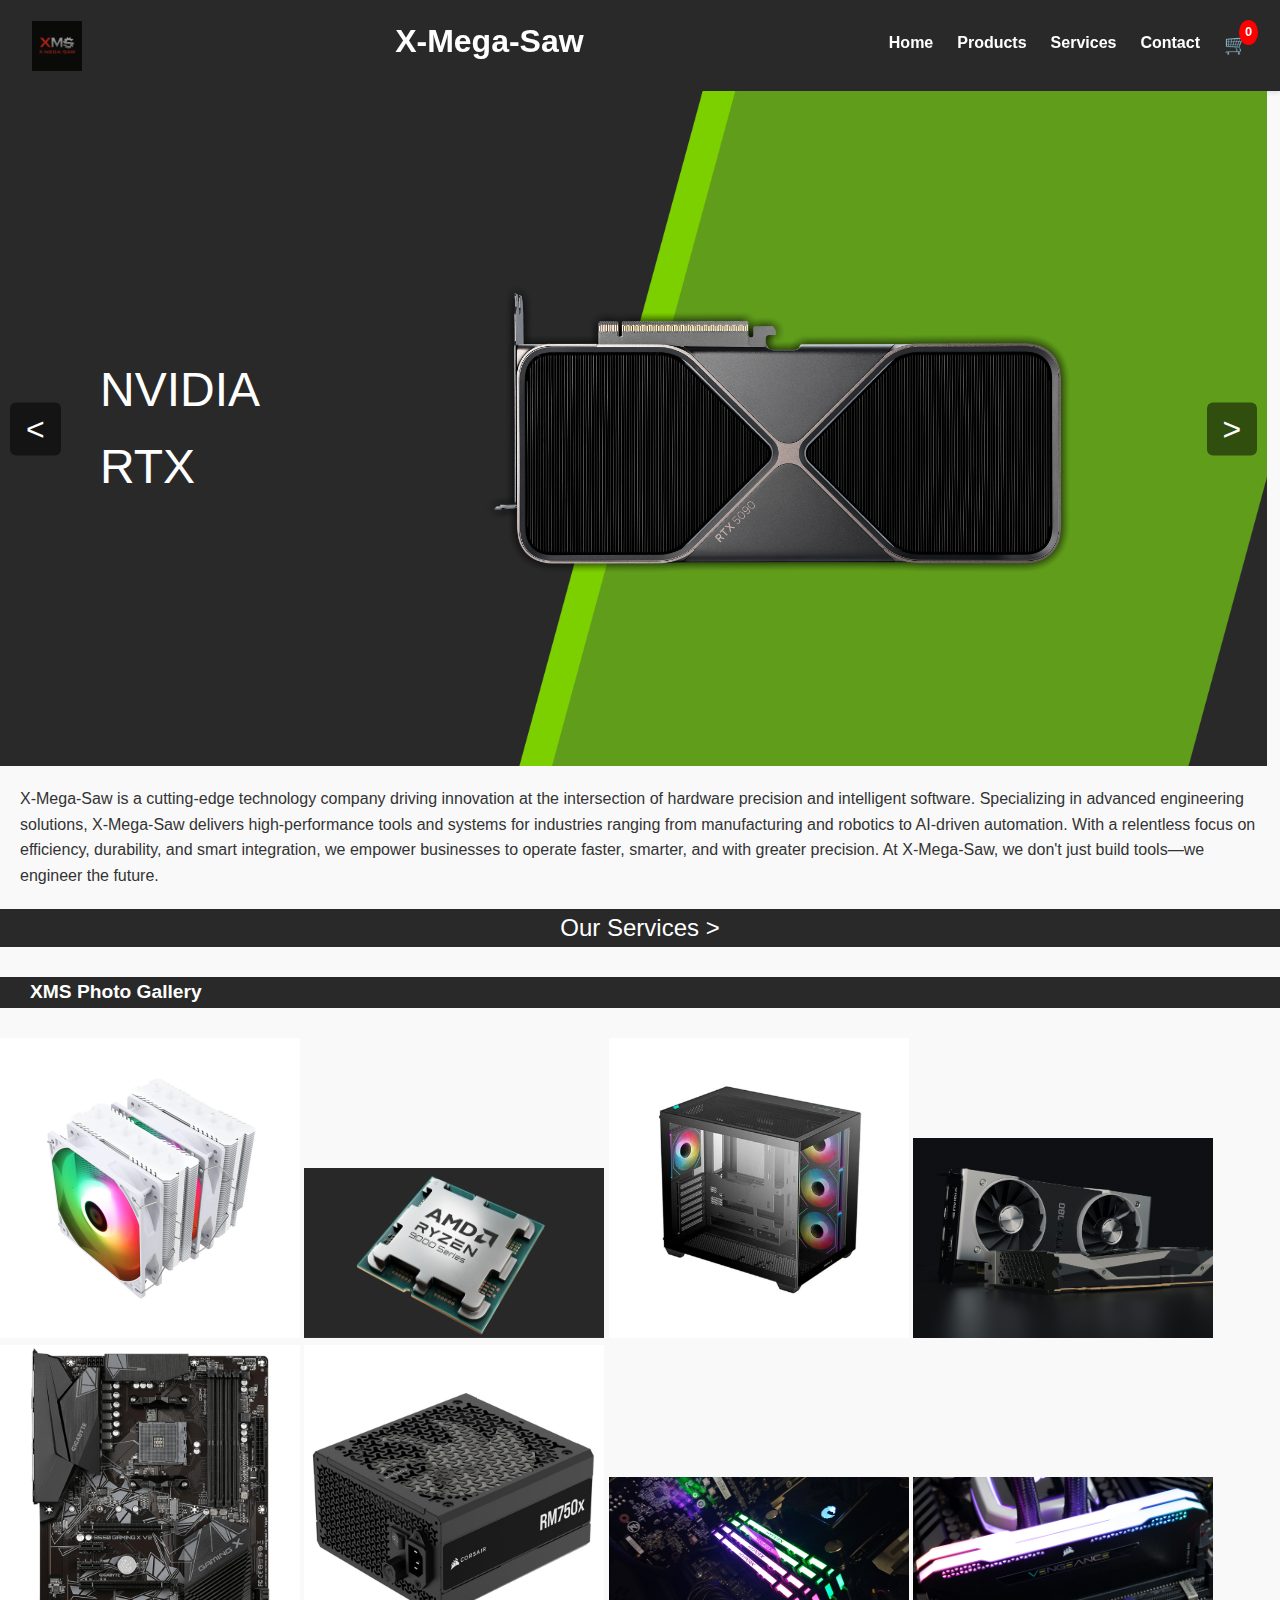
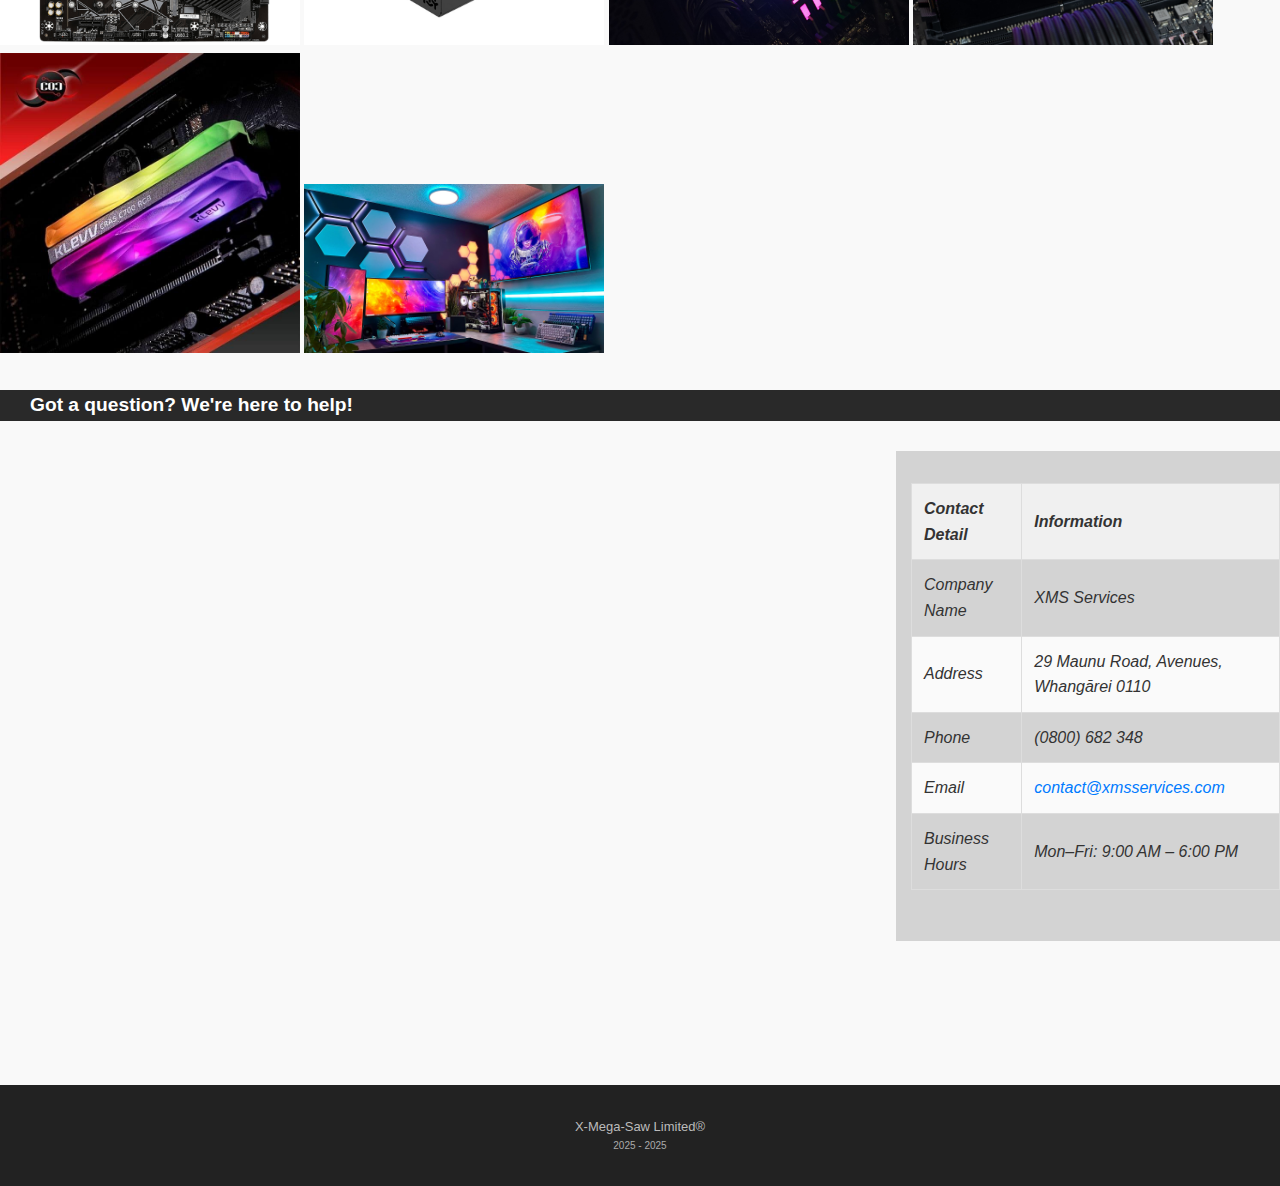
<file: Index.html>
<!DOCTYPE html>
<html lang="en">
    <head>
        <meta charset="UTF-8" />
        <meta name="viewport" content="width=device-width, initial-scale=1.0"/>
        <title>X-Mega-Saw</title>
        <link rel="stylesheet" href="CSS/CSS.css" />
    </head>
    <header class="modern-header">
      <img src="Images/Photo gallery/XMS-Logo.png" alt="Image not found." width="50">
      </img>
      <h1> X-Mega-Saw </h1>
      <ul class="nav-links">
        <a href="Index.html">Home</a>
        <a href="Products.html">Products</a>
        <a href="Services.html">Services</a>
        <a href="Index.html#Contact">Contact</a>
        <div id="cart-icon">
          🛒 <span id="cart-count">0</span>
        </div>
    </ul>
    </header>
    <section>
        <div class="carousel-wrapper" id="carouselWrapper">
            <div class="scroll-container" id="carousel">
              <div class="scroll-item">NVIDIA RTX 
                <div class="scroll-img">
                    <img src="Images/NVIDIA.webp" height="300"></img>
                </div>
              </div>
              <div class="scroll-item">ASUS ROG
                <div class="scroll-img">
                  <img src="Images/ROG.png" height="500"></img>
                </div>
              </div>
              <div class="scroll-item">AMD RYZEN
                <div class="scroll-img">
                  <img src="Images/AMD.avif" height="500"></img>
                </div>
              </div>
              <div class="scroll-item">OMEN by HP
                <div class="scroll-img">
                  <img src="Images/OMEN.avif" height="500"></img>
                </div>
              </div>
            </div>
          
            <button class="arrow left" id="prev">&lt;</button>
            <button class="arrow right" id="next">&gt;</button>
          </div>
    <div class="body">
    X-Mega-Saw is a cutting-edge technology company driving innovation at the intersection of hardware precision and intelligent software. Specializing in advanced engineering solutions, X-Mega-Saw delivers high-performance tools and systems for industries ranging from manufacturing and robotics to AI-driven automation. With a relentless focus on efficiency, durability, and smart integration, we empower businesses to operate faster, smarter, and with greater precision. At X-Mega-Saw, we don't just build tools—we engineer the future.
    </div>
    <div class="colour">
        <ul class="nav-link-page">
            <a href="Services.html">Our Services ></a>
        </ul>
    </div>
    </section>
    <section>
        <div class="colour">
            <div class="subheader">
            XMS Photo Gallery
            </div> 
        </div>
      <ul>
        <img src="Images/Photo gallery/Case-Fan.webp" alt="Image not found." width="300">
        </img>
        <img src="Images/Photo gallery/CPU.jpg" alt="Image not found." width="300">
        </img>
        <img src="Images/Photo gallery/Deepcool-Case.jpg" alt="Image not found." width="300">
        </img>
        <img src="Images/Photo gallery/GPU.jpeg" alt="Image not found." width="300">
        </img>
        <img src="Images/Photo gallery/Motherboard.jpg" alt="Image not found." width="300">
        </img>
        <img src="Images/Photo gallery/PSU.jpg" alt="Image not found." width="300">
        </img>
        <img src="Images/Photo gallery/Ram-02.jpg" alt="Image not found." width="300">
        </img>
        <img src="Images/Photo gallery/RAM-03.jpg" alt="Image not found." width="300">
        </img>
        <img src="Images/Photo gallery/RAM.jpg" alt="Image not found." width="300">
        </img>
        <img src="Images/Photo gallery/RGB setup.jpg" alt="Image not found." width="300">
        </img>
      </ul> 
    </section>
    <section id="Contact">
        <div class="colour">
            <div class="subheader">
            Got a question? We're here to help!
            </div> 
        </div>
        <aside>
          <table class="contact-table">
            <thead>
              <tr>
                <th>Contact Detail</th>
                <th>Information</th>
              </tr>
            </thead>
            <tbody>
              <tr>
                <td>Company Name</td>
                <td>XMS Services</td>
              </tr>
              <tr>
                <td>Address</td>
                <td>29 Maunu Road, Avenues, Whangārei 0110</td>
              </tr>
              <tr>
                <td>Phone</td>
                <td>(0800) 682 348</td>
              </tr>
              <tr>
                <td>Email</td>
                <td><a href="mailto:contact@xmsservices.com">contact@xmsservices.com</a></td>
              </tr>
              <tr>
                <td>Business Hours</td>
                <td>Mon–Fri: 9:00 AM – 6:00 PM</td>
              </tr>
            </tbody>
          </table>
          <br></br>          
        </aside>
        <div class="map">
            <iframe src="https://www.google.com/maps/embed?pb=!1m18!1m12!1m3!1d3238.831903174295!2d174.31170107591595!3d-35.730352417869085!2m3!1f0!2f0!3f0!3m2!1i1024!2i768!4f13.1!3m3!1m2!1s0x6d0b7ec2aa8149a1%3A0x3483d7fbea03921e!2sRegent%20Training%20Centre%20Ltd!5e0!3m2!1sen!2snz!4v1747693272070!5m2!1sen!2snz" width="900" height="600" style="border:0;" allowfullscreen="" loading="lazy" referrerpolicy="no-referrer-when-downgrade"></iframe>
        </div>
    </section>
    <footer>
        <div class="footer">
            X-Mega-Saw Limited®
        </div>
        <div class="fineprint">
            2025 - 2025
        </div>
    </footer>
    <script>
        const container = document.getElementById('carousel');
        const wrapper = document.getElementById('carouselWrapper');
        const items = container.children;
        const totalItems = items.length;
        let index = 0;
        let interval;
      
        function scrollToIndex(i) {
          container.scrollTo({
            left: i * window.innerWidth,
            behavior: 'smooth'
          });
        }
      
        function startAutoScroll() {
          interval = setInterval(() => {
            index = (index + 1) % totalItems;
            scrollToIndex(index);
          }, 5000);
        }
      
        function stopAutoScroll() {
          clearInterval(interval);
        }
      
        document.getElementById('next').onclick = () => {
          index = (index + 1) % totalItems;
          scrollToIndex(index);
        };
      
        document.getElementById('prev').onclick = () => {
          index = (index - 1 + totalItems) % totalItems;
          scrollToIndex(index);
        };
      
        wrapper.addEventListener('mouseenter', stopAutoScroll);
        wrapper.addEventListener('mouseleave', startAutoScroll);
      
        // Start auto-scroll initially
        startAutoScroll();
      </script>
      <div id="cart-modal" class="hidden">
        <h2>Your Cart</h2>
        <ul id="cart-items"></ul>
        <p><strong>Total: $<span id="cart-total">0.00</span></strong></p>
        <button onclick="openCheckout()">Checkout</button>
        <button onclick="closeCart()">Close</button>
      </div>    
      <div id="checkout-modal" class="hidden">
        <h2>Checkout</h2>
        <form id="checkout-form">
          <label>
            Name:
            <input type="text" name="name" required />
          </label>
          <label>
            Email:
            <input type="email" name="email" required />
          </label>
          <label>
            Address:
            <textarea name="address" required></textarea>
          </label>
      
          <h3>Order Summary</h3>
          <ul id="checkout-summary"></ul>
          <p><strong>Total: $<span id="checkout-total">0.00</span></strong></p>
      
          <button type="submit">Submit Order</button>
          <button type="button" onclick="closeCheckout()">Cancel</button>
        </form>
      </div>
      <script>
        let cart = [];
      
        function addToCart(productName, price) {
          const existing = cart.find(item => item.name === productName);
          if (existing) {
            existing.qty += 1;
          } else {
            cart.push({ name: productName, price: price, qty: 1 });
          }
          updateCart();
        }
      
        function updateCart() {
        document.getElementById('cart-count').textContent = cart.length;

        const itemsList = document.getElementById('cart-items');
          itemsList.innerHTML = '';
            let total = 0;

        cart.forEach((item, index) => {
          const li = document.createElement('li');
            li.textContent = `${item.name} - $${item.price.toFixed(2)} `;

        const removeBtn = document.createElement('button');
        removeBtn.textContent = 'Remove';
        removeBtn.style.marginLeft = '10px';
        removeBtn.style.background = '#dc3545';
        removeBtn.style.color = 'white';
        removeBtn.style.border = 'none';
        removeBtn.style.padding = '0.3rem 0.6rem';
        removeBtn.style.cursor = 'pointer';
        removeBtn.style.fontSize = '0.8rem';

        removeBtn.onclick = () => {
          cart.splice(index, 1);
          updateCart();
        };

        li.appendChild(removeBtn);
        itemsList.appendChild(li);
        total += item.price;
      });
  
          document.getElementById('cart-total').textContent = total.toFixed(2);
        }
      
        function removeFromCart(productName) {
          cart = cart.filter(item => item.name !== productName);
          updateCart();
        }
      
        function openCart() {
          document.getElementById('cart-modal').classList.remove('hidden');
        }
      
        function closeCart() {
          document.getElementById('cart-modal').classList.add('hidden');
        }
      
        document.getElementById('cart-icon').addEventListener('click', openCart);
      
        function saveCart() {
          localStorage.setItem('cart', JSON.stringify(cart));
        }
      
        function loadCart() {
          const saved = localStorage.getItem('cart');
          if (saved) {
            cart = JSON.parse(saved);
            updateCart();
          }
        }
      
        window.onload = loadCart;
        const checkoutModal = document.getElementById('checkout-modal');
        const checkoutSummary = document.getElementById('checkout-summary');
        const checkoutTotal = document.getElementById('checkout-total');
        const checkoutForm = document.getElementById('checkout-form');
      
        function openCheckout() {
          document.getElementById('cart-modal').classList.add('hidden');
          checkoutSummary.innerHTML = '';
          let total = 0;
      
          cart.forEach(item => {
            const li = document.createElement('li');
            li.textContent = `${item.name} - $${item.price.toFixed(2)}`;
            checkoutSummary.appendChild(li);
            total += item.price;
          });
      
          checkoutTotal.textContent = total.toFixed(2);
          checkoutModal.classList.remove('hidden');
        }
      
        function closeCheckout() {
          checkoutModal.classList.add('hidden');
        }
      
        checkoutForm.addEventListener('submit', function(e) {
          e.preventDefault();
          alert("Order placed successfully!");
          cart = [];
          updateCart();
          checkoutForm.reset();
          closeCheckout();
        });
      </script>
</html>
</file>
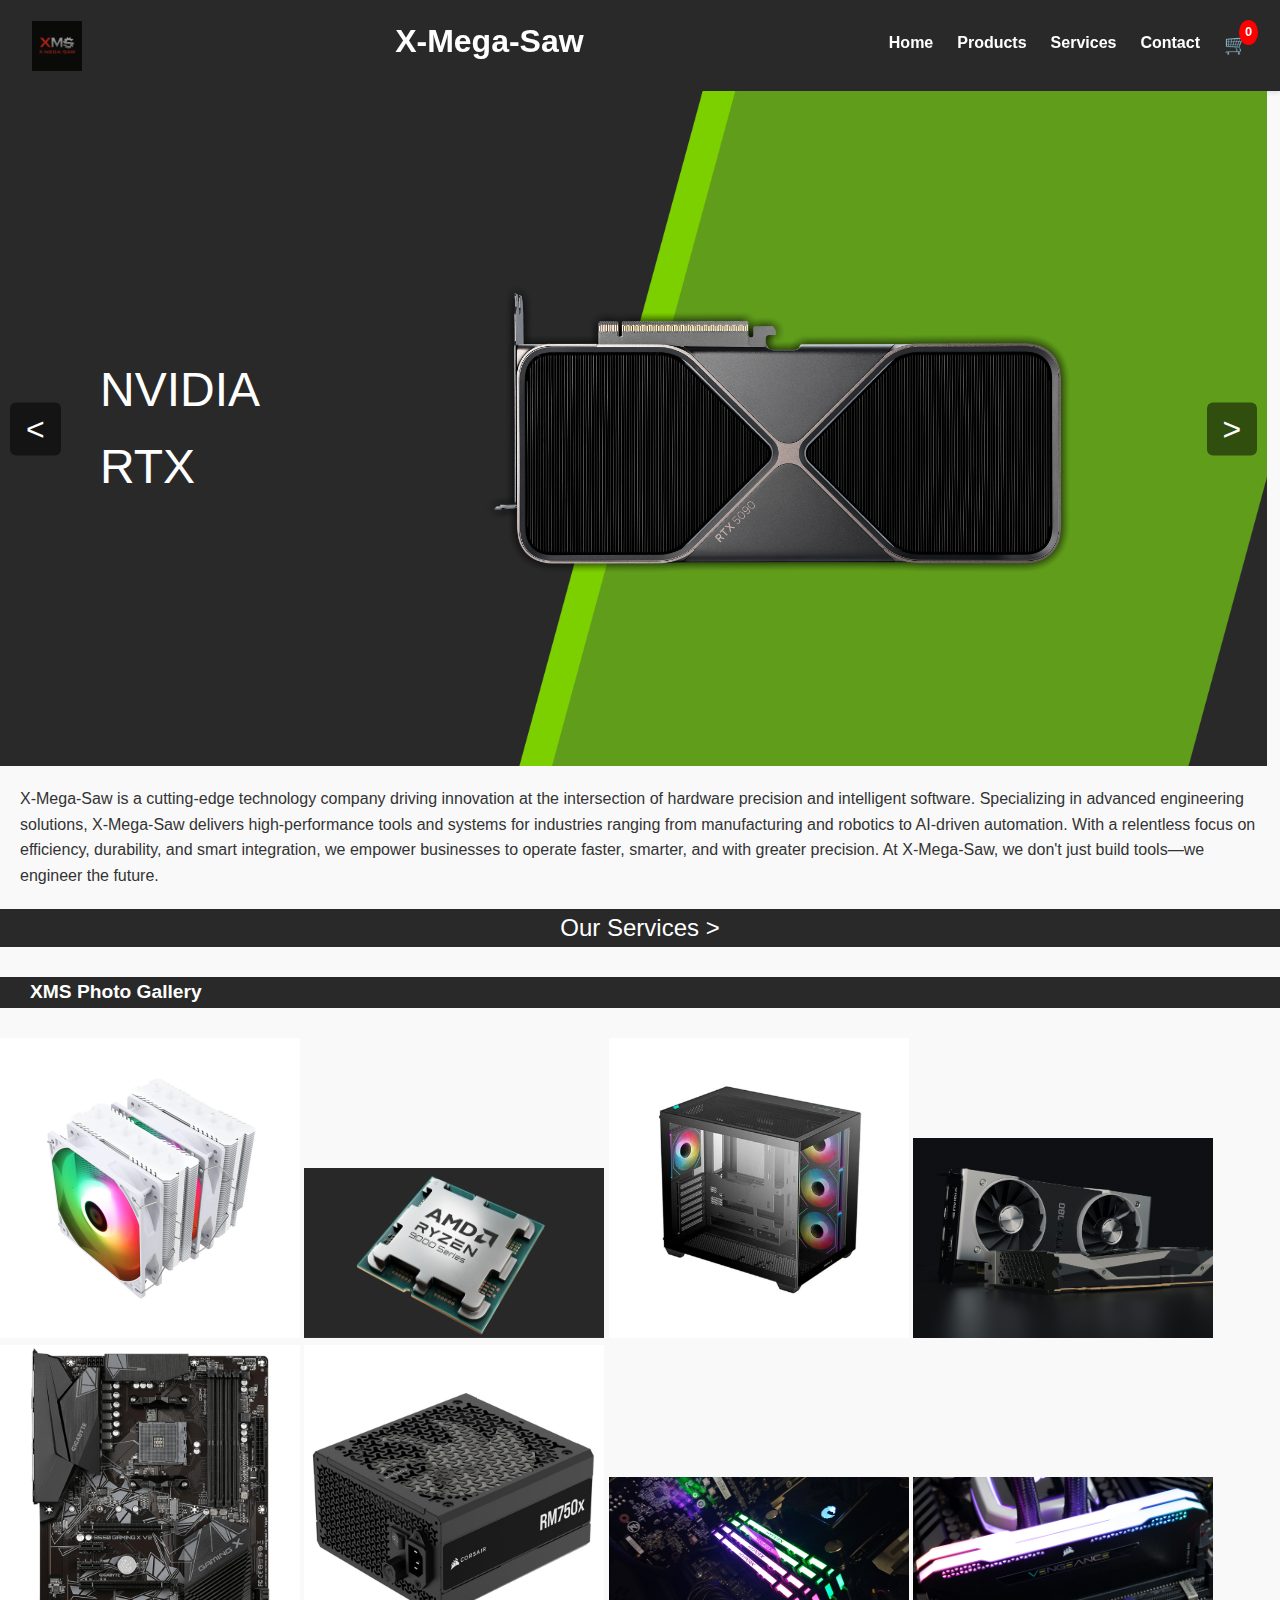
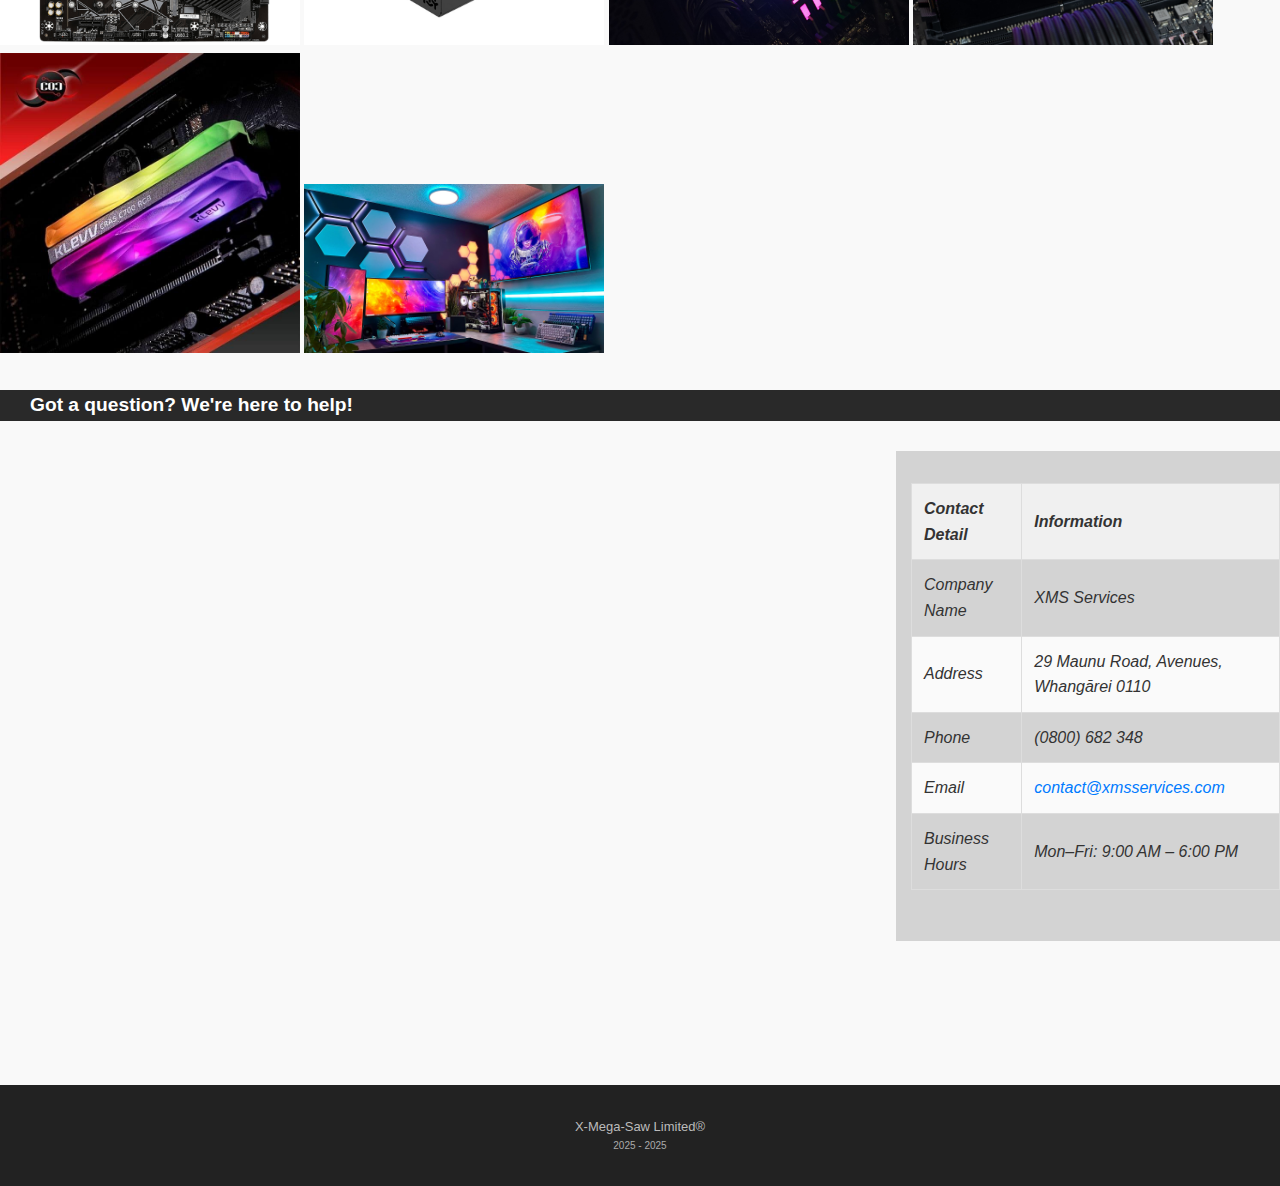
<file: index.html>
<!DOCTYPE html>
<html lang="en">
    <head>
        <meta charset="UTF-8" />
        <meta name="viewport" content="width=device-width, initial-scale=1.0"/>
        <title>X-Mega-Saw</title>
        <link rel="stylesheet" href="CSS/CSS.css" />
    </head>
    <header class="modern-header">
      <img src="Images/Photo gallery/XMS-Logo.png" alt="Image not found." width="50">
      </img>
      <h1> X-Mega-Saw </h1>
      <ul class="nav-links">
        <a href="index.html">Home</a>
        <a href="products.html">Products</a>
        <a href="services.html">Services</a>
        <a href="index.html#Contact">Contact</a>
        <div id="cart-icon">
          🛒 <span id="cart-count">0</span>
        </div>
    </ul>
    </header>
    <section>
        <div class="carousel-wrapper" id="carouselWrapper">
            <div class="scroll-container" id="carousel">
              <div class="scroll-item">NVIDIA RTX 
                <div class="scroll-img">
                    <img src="Images/NVIDIA.webp" height="300"></img>
                </div>
              </div>
              <div class="scroll-item">ASUS ROG
                <div class="scroll-img">
                  <img src="Images/ROG.png" height="500"></img>
                </div>
              </div>
              <div class="scroll-item">AMD RYZEN
                <div class="scroll-img">
                  <img src="Images/AMD.avif" height="500"></img>
                </div>
              </div>
              <div class="scroll-item">OMEN by HP
                <div class="scroll-img">
                  <img src="Images/OMEN.avif" height="500"></img>
                </div>
              </div>
            </div>
          
            <button class="arrow left" id="prev">&lt;</button>
            <button class="arrow right" id="next">&gt;</button>
          </div>
    <div class="body">
    X-Mega-Saw is a cutting-edge technology company driving innovation at the intersection of hardware precision and intelligent software. Specializing in advanced engineering solutions, X-Mega-Saw delivers high-performance tools and systems for industries ranging from manufacturing and robotics to AI-driven automation. With a relentless focus on efficiency, durability, and smart integration, we empower businesses to operate faster, smarter, and with greater precision. At X-Mega-Saw, we don't just build tools—we engineer the future.
    </div>
    <div class="colour">
        <ul class="nav-link-page">
            <a href="Services.html">Our Services ></a>
        </ul>
    </div>
    </section>
    <section>
        <div class="colour">
            <div class="subheader">
            XMS Photo Gallery
            </div> 
        </div>
      <ul>
        <img src="Images/Photo gallery/Case-Fan.webp" alt="Image not found." width="300">
        </img>
        <img src="Images/Photo gallery/CPU.jpg" alt="Image not found." width="300">
        </img>
        <img src="Images/Photo gallery/Deepcool-Case.jpg" alt="Image not found." width="300">
        </img>
        <img src="Images/Photo gallery/GPU.jpeg" alt="Image not found." width="300">
        </img>
        <img src="Images/Photo gallery/Motherboard.jpg" alt="Image not found." width="300">
        </img>
        <img src="Images/Photo gallery/PSU.jpg" alt="Image not found." width="300">
        </img>
        <img src="Images/Photo gallery/Ram-02.jpg" alt="Image not found." width="300">
        </img>
        <img src="Images/Photo gallery/RAM-03.jpg" alt="Image not found." width="300">
        </img>
        <img src="Images/Photo gallery/RAM.jpg" alt="Image not found." width="300">
        </img>
        <img src="Images/Photo gallery/RGB setup.jpg" alt="Image not found." width="300">
        </img>
      </ul> 
    </section>
    <section id="Contact">
        <div class="colour">
            <div class="subheader">
            Got a question? We're here to help!
            </div> 
        </div>
        <aside>
          <table class="contact-table">
            <thead>
              <tr>
                <th>Contact Detail</th>
                <th>Information</th>
              </tr>
            </thead>
            <tbody>
              <tr>
                <td>Company Name</td>
                <td>XMS Services</td>
              </tr>
              <tr>
                <td>Address</td>
                <td>29 Maunu Road, Avenues, Whangārei 0110</td>
              </tr>
              <tr>
                <td>Phone</td>
                <td>(0800) 682 348</td>
              </tr>
              <tr>
                <td>Email</td>
                <td><a href="mailto:contact@xmsservices.com">contact@xmsservices.com</a></td>
              </tr>
              <tr>
                <td>Business Hours</td>
                <td>Mon–Fri: 9:00 AM – 6:00 PM</td>
              </tr>
            </tbody>
          </table>
          <br></br>          
        </aside>
        <div class="map">
            <iframe src="https://www.google.com/maps/embed?pb=!1m18!1m12!1m3!1d3238.831903174295!2d174.31170107591595!3d-35.730352417869085!2m3!1f0!2f0!3f0!3m2!1i1024!2i768!4f13.1!3m3!1m2!1s0x6d0b7ec2aa8149a1%3A0x3483d7fbea03921e!2sRegent%20Training%20Centre%20Ltd!5e0!3m2!1sen!2snz!4v1747693272070!5m2!1sen!2snz" width="900" height="600" style="border:0;" allowfullscreen="" loading="lazy" referrerpolicy="no-referrer-when-downgrade"></iframe>
        </div>
    </section>
    <footer>
        <div class="footer">
            X-Mega-Saw Limited®
        </div>
        <div class="fineprint">
            2025 - 2025
        </div>
    </footer>
    <script>
        const container = document.getElementById('carousel');
        const wrapper = document.getElementById('carouselWrapper');
        const items = container.children;
        const totalItems = items.length;
        let index = 0;
        let interval;
      
        function scrollToIndex(i) {
          container.scrollTo({
            left: i * window.innerWidth,
            behavior: 'smooth'
          });
        }
      
        function startAutoScroll() {
          interval = setInterval(() => {
            index = (index + 1) % totalItems;
            scrollToIndex(index);
          }, 5000);
        }
      
        function stopAutoScroll() {
          clearInterval(interval);
        }
      
        document.getElementById('next').onclick = () => {
          index = (index + 1) % totalItems;
          scrollToIndex(index);
        };
      
        document.getElementById('prev').onclick = () => {
          index = (index - 1 + totalItems) % totalItems;
          scrollToIndex(index);
        };
      
        wrapper.addEventListener('mouseenter', stopAutoScroll);
        wrapper.addEventListener('mouseleave', startAutoScroll);
      
        // Start auto-scroll initially
        startAutoScroll();
      </script>
      <div id="cart-modal" class="hidden">
        <h2>Your Cart</h2>
        <ul id="cart-items"></ul>
        <p><strong>Total: $<span id="cart-total">0.00</span></strong></p>
        <button onclick="openCheckout()">Checkout</button>
        <button onclick="closeCart()">Close</button>
      </div>    
      <div id="checkout-modal" class="hidden">
        <h2>Checkout</h2>
        <form id="checkout-form">
          <label>
            Name:
            <input type="text" name="name" required />
          </label>
          <label>
            Email:
            <input type="email" name="email" required />
          </label>
          <label>
            Address:
            <textarea name="address" required></textarea>
          </label>
      
          <h3>Order Summary</h3>
          <ul id="checkout-summary"></ul>
          <p><strong>Total: $<span id="checkout-total">0.00</span></strong></p>
      
          <button type="submit">Submit Order</button>
          <button type="button" onclick="closeCheckout()">Cancel</button>
        </form>
      </div>
      <script>
        let cart = [];
      
        function addToCart(productName, price) {
          const existing = cart.find(item => item.name === productName);
          if (existing) {
            existing.qty += 1;
          } else {
            cart.push({ name: productName, price: price, qty: 1 });
          }
          updateCart();
        }
      
        function updateCart() {
        document.getElementById('cart-count').textContent = cart.length;

        const itemsList = document.getElementById('cart-items');
          itemsList.innerHTML = '';
            let total = 0;

        cart.forEach((item, index) => {
          const li = document.createElement('li');
            li.textContent = `${item.name} - $${item.price.toFixed(2)} `;

        const removeBtn = document.createElement('button');
        removeBtn.textContent = 'Remove';
        removeBtn.style.marginLeft = '10px';
        removeBtn.style.background = '#dc3545';
        removeBtn.style.color = 'white';
        removeBtn.style.border = 'none';
        removeBtn.style.padding = '0.3rem 0.6rem';
        removeBtn.style.cursor = 'pointer';
        removeBtn.style.fontSize = '0.8rem';

        removeBtn.onclick = () => {
          cart.splice(index, 1);
          updateCart();
        };

        li.appendChild(removeBtn);
        itemsList.appendChild(li);
        total += item.price;
      });
  
          document.getElementById('cart-total').textContent = total.toFixed(2);
        }
      
        function removeFromCart(productName) {
          cart = cart.filter(item => item.name !== productName);
          updateCart();
        }
      
        function openCart() {
          document.getElementById('cart-modal').classList.remove('hidden');
        }
      
        function closeCart() {
          document.getElementById('cart-modal').classList.add('hidden');
        }
      
        document.getElementById('cart-icon').addEventListener('click', openCart);
      
        function saveCart() {
          localStorage.setItem('cart', JSON.stringify(cart));
        }
      
        function loadCart() {
          const saved = localStorage.getItem('cart');
          if (saved) {
            cart = JSON.parse(saved);
            updateCart();
          }
        }
      
        window.onload = loadCart;
        const checkoutModal = document.getElementById('checkout-modal');
        const checkoutSummary = document.getElementById('checkout-summary');
        const checkoutTotal = document.getElementById('checkout-total');
        const checkoutForm = document.getElementById('checkout-form');
      
        function openCheckout() {
          document.getElementById('cart-modal').classList.add('hidden');
          checkoutSummary.innerHTML = '';
          let total = 0;
      
          cart.forEach(item => {
            const li = document.createElement('li');
            li.textContent = `${item.name} - $${item.price.toFixed(2)}`;
            checkoutSummary.appendChild(li);
            total += item.price;
          });
      
          checkoutTotal.textContent = total.toFixed(2);
          checkoutModal.classList.remove('hidden');
        }
      
        function closeCheckout() {
          checkoutModal.classList.add('hidden');
        }
      
        checkoutForm.addEventListener('submit', function(e) {
          e.preventDefault();
          alert("Order placed successfully!");
          cart = [];
          updateCart();
          checkoutForm.reset();
          closeCheckout();
        });
      </script>
</html>
</file>
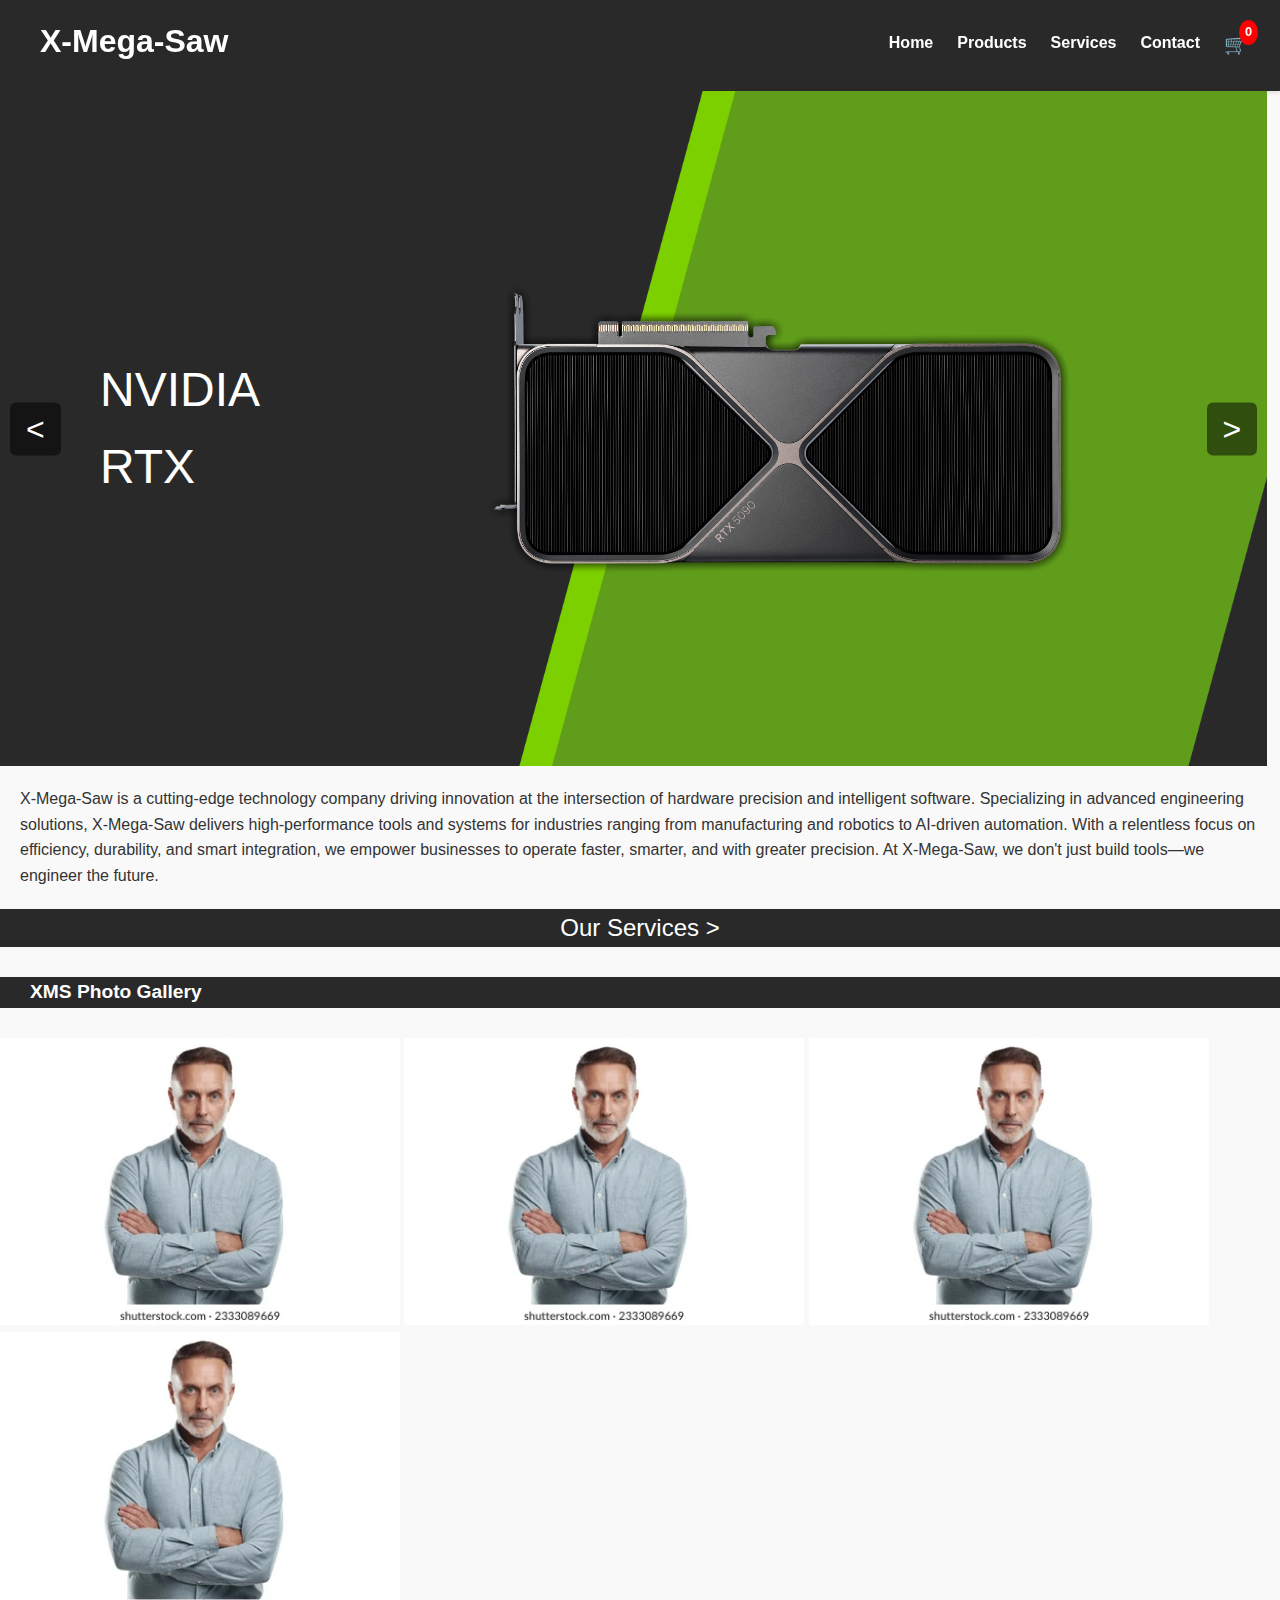
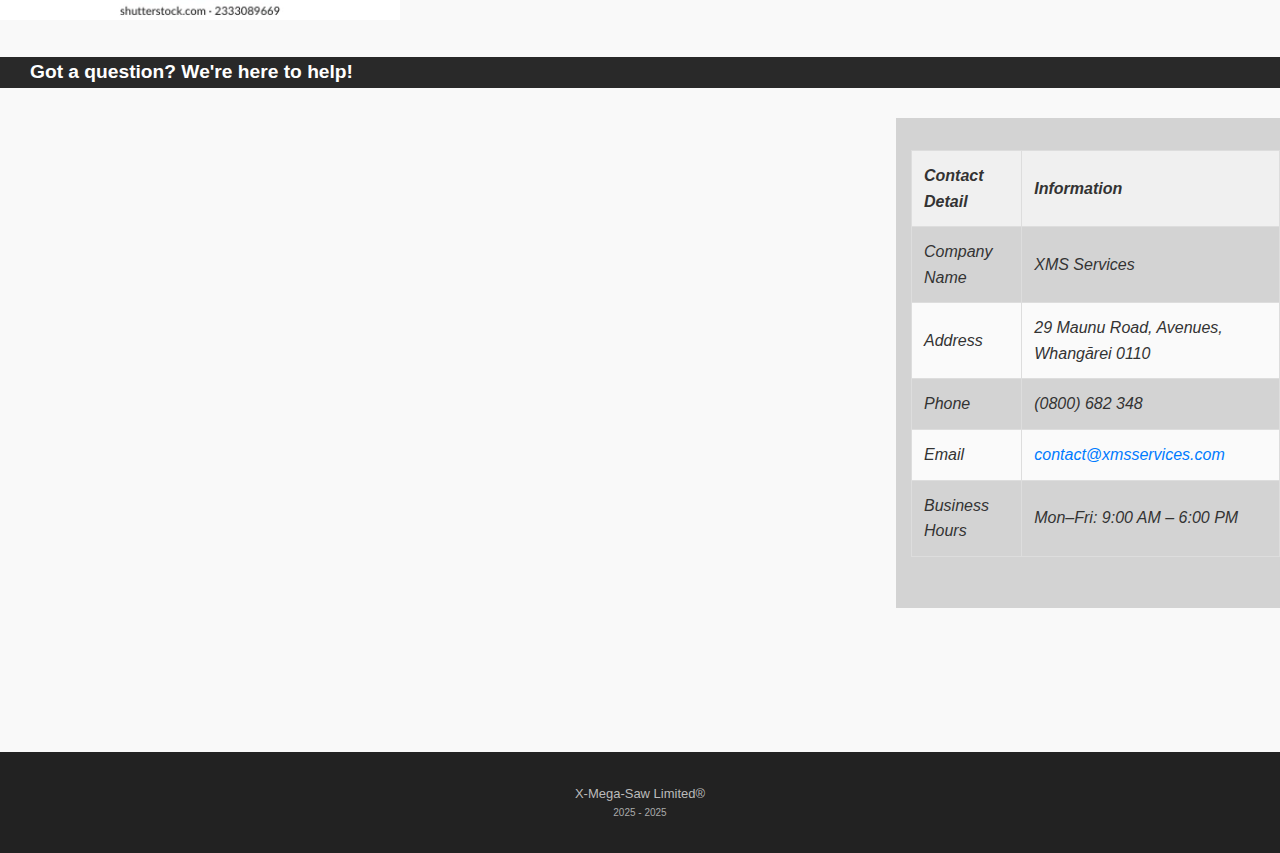
<file: Docs/Index.html>
<!DOCTYPE html>
<html lang="en">
    <head>
        <meta charset="UTF-8" />
        <meta name="viewport" content="width=device-width, initial-scale=1.0"/>
        <title>X-Mega-Saw</title>
        <link rel="stylesheet" href="../CSS/CSS.css" />
    </head>
    <header class="modern-header">
    <h1> X-Mega-Saw </h1>
    <ul class="nav-links">
        <a href="Index.html">Home</a>
        <a href="Products.html">Products</a>
        <a href="Services.html">Services</a>
        <a href="Index.html#Contact">Contact</a>
        <div id="cart-icon">
          🛒 <span id="cart-count">0</span>
        </div>
    </ul>
    </header>
    <section>
        <div class="carousel-wrapper" id="carouselWrapper">
            <div class="scroll-container" id="carousel">
              <div class="scroll-item">NVIDIA RTX 
                <div class="scroll-img">
                    <img src="../Images/NVIDIA.webp" height="300"></img>
                </div>
              </div>
              <div class="scroll-item">ASUS ROG
                <div class="scroll-img">
                  <img src="../Images/ROG.png" height="500"></img>
                </div>
              </div>
              <div class="scroll-item">AMD RYZEN
                <div class="scroll-img">
                  <img src="../Images/AMD.avif" height="500"></img>
                </div>
              </div>
              <div class="scroll-item">OMEN by HP
                <div class="scroll-img">
                  <img src="../Images/OMEN.avif" height="500"></img>
                </div>
              </div>
            </div>
          
            <button class="arrow left" id="prev">&lt;</button>
            <button class="arrow right" id="next">&gt;</button>
          </div>
    <div class="body">
    X-Mega-Saw is a cutting-edge technology company driving innovation at the intersection of hardware precision and intelligent software. Specializing in advanced engineering solutions, X-Mega-Saw delivers high-performance tools and systems for industries ranging from manufacturing and robotics to AI-driven automation. With a relentless focus on efficiency, durability, and smart integration, we empower businesses to operate faster, smarter, and with greater precision. At X-Mega-Saw, we don't just build tools—we engineer the future.
    </div>
    <div class="colour">
        <ul class="nav-link-page">
            <a href="#">Our Services ></a>
        </ul>
    </div>
    </section>
    <section>
        <div class="colour">
            <div class="subheader">
            XMS Photo Gallery
            </div> 
        </div>
      <img src="../Images/placeholder.jpg" alt="Image not found." width="400">
      </img>
      <img src="../Images/placeholder.jpg" alt="Image not found." width="400">
      </img>
      <img src="../Images/placeholder.jpg" alt="Image not found." width="400">
      </img>
      <img src="../Images/placeholder.jpg" alt="Image not found." width="400">
      </img>
    </section>
    <section id="Contact">
        <div class="colour">
            <div class="subheader">
            Got a question? We're here to help!
            </div> 
        </div>
        <aside>
          <table class="contact-table">
            <thead>
              <tr>
                <th>Contact Detail</th>
                <th>Information</th>
              </tr>
            </thead>
            <tbody>
              <tr>
                <td>Company Name</td>
                <td>XMS Services</td>
              </tr>
              <tr>
                <td>Address</td>
                <td>29 Maunu Road, Avenues, Whangārei 0110</td>
              </tr>
              <tr>
                <td>Phone</td>
                <td>(0800) 682 348</td>
              </tr>
              <tr>
                <td>Email</td>
                <td><a href="mailto:contact@xmsservices.com">contact@xmsservices.com</a></td>
              </tr>
              <tr>
                <td>Business Hours</td>
                <td>Mon–Fri: 9:00 AM – 6:00 PM</td>
              </tr>
            </tbody>
          </table>
          <br></br>          
        </aside>
        <div class="map">
            <iframe src="https://www.google.com/maps/embed?pb=!1m18!1m12!1m3!1d3238.831903174295!2d174.31170107591595!3d-35.730352417869085!2m3!1f0!2f0!3f0!3m2!1i1024!2i768!4f13.1!3m3!1m2!1s0x6d0b7ec2aa8149a1%3A0x3483d7fbea03921e!2sRegent%20Training%20Centre%20Ltd!5e0!3m2!1sen!2snz!4v1747693272070!5m2!1sen!2snz" width="900" height="600" style="border:0;" allowfullscreen="" loading="lazy" referrerpolicy="no-referrer-when-downgrade"></iframe>
        </div>
    </section>
    <footer>
        <div class="footer">
            X-Mega-Saw Limited®
        </div>
        <div class="fineprint">
            2025 - 2025
        </div>
    </footer>
    <script>
        const container = document.getElementById('carousel');
        const wrapper = document.getElementById('carouselWrapper');
        const items = container.children;
        const totalItems = items.length;
        let index = 0;
        let interval;
      
        function scrollToIndex(i) {
          container.scrollTo({
            left: i * window.innerWidth,
            behavior: 'smooth'
          });
        }
      
        function startAutoScroll() {
          interval = setInterval(() => {
            index = (index + 1) % totalItems;
            scrollToIndex(index);
          }, 5000);
        }
      
        function stopAutoScroll() {
          clearInterval(interval);
        }
      
        document.getElementById('next').onclick = () => {
          index = (index + 1) % totalItems;
          scrollToIndex(index);
        };
      
        document.getElementById('prev').onclick = () => {
          index = (index - 1 + totalItems) % totalItems;
          scrollToIndex(index);
        };
      
        wrapper.addEventListener('mouseenter', stopAutoScroll);
        wrapper.addEventListener('mouseleave', startAutoScroll);
      
        // Start auto-scroll initially
        startAutoScroll();
      </script>
      <div id="cart-modal" class="hidden">
        <h2>Your Cart</h2>
        <ul id="cart-items"></ul>
        <p><strong>Total: $<span id="cart-total">0.00</span></strong></p>
        <button onclick="openCheckout()">Checkout</button>
        <button onclick="closeCart()">Close</button>
      </div>    
      <div id="checkout-modal" class="hidden">
        <h2>Checkout</h2>
        <form id="checkout-form">
          <label>
            Name:
            <input type="text" name="name" required />
          </label>
          <label>
            Email:
            <input type="email" name="email" required />
          </label>
          <label>
            Address:
            <textarea name="address" required></textarea>
          </label>
      
          <h3>Order Summary</h3>
          <ul id="checkout-summary"></ul>
          <p><strong>Total: $<span id="checkout-total">0.00</span></strong></p>
      
          <button type="submit">Submit Order</button>
          <button type="button" onclick="closeCheckout()">Cancel</button>
        </form>
      </div>
      <script>
        let cart = [];
      
        function addToCart(productName, price) {
          const existing = cart.find(item => item.name === productName);
          if (existing) {
            existing.qty += 1;
          } else {
            cart.push({ name: productName, price: price, qty: 1 });
          }
          updateCart();
        }
      
        function updateCart() {
        document.getElementById('cart-count').textContent = cart.length;

        const itemsList = document.getElementById('cart-items');
          itemsList.innerHTML = '';
            let total = 0;

        cart.forEach((item, index) => {
          const li = document.createElement('li');
            li.textContent = `${item.name} - $${item.price.toFixed(2)} `;

        const removeBtn = document.createElement('button');
        removeBtn.textContent = 'Remove';
        removeBtn.style.marginLeft = '10px';
        removeBtn.style.background = '#dc3545';
        removeBtn.style.color = 'white';
        removeBtn.style.border = 'none';
        removeBtn.style.padding = '0.3rem 0.6rem';
        removeBtn.style.cursor = 'pointer';
        removeBtn.style.fontSize = '0.8rem';

        removeBtn.onclick = () => {
          cart.splice(index, 1);
          updateCart();
        };

        li.appendChild(removeBtn);
        itemsList.appendChild(li);
        total += item.price;
      });
  
          document.getElementById('cart-total').textContent = total.toFixed(2);
        }
      
        function removeFromCart(productName) {
          cart = cart.filter(item => item.name !== productName);
          updateCart();
        }
      
        function openCart() {
          document.getElementById('cart-modal').classList.remove('hidden');
        }
      
        function closeCart() {
          document.getElementById('cart-modal').classList.add('hidden');
        }
      
        document.getElementById('cart-icon').addEventListener('click', openCart);
      
        function saveCart() {
          localStorage.setItem('cart', JSON.stringify(cart));
        }
      
        function loadCart() {
          const saved = localStorage.getItem('cart');
          if (saved) {
            cart = JSON.parse(saved);
            updateCart();
          }
        }
      
        window.onload = loadCart;
        const checkoutModal = document.getElementById('checkout-modal');
        const checkoutSummary = document.getElementById('checkout-summary');
        const checkoutTotal = document.getElementById('checkout-total');
        const checkoutForm = document.getElementById('checkout-form');
      
        function openCheckout() {
          document.getElementById('cart-modal').classList.add('hidden');
          checkoutSummary.innerHTML = '';
          let total = 0;
      
          cart.forEach(item => {
            const li = document.createElement('li');
            li.textContent = `${item.name} - $${item.price.toFixed(2)}`;
            checkoutSummary.appendChild(li);
            total += item.price;
          });
      
          checkoutTotal.textContent = total.toFixed(2);
          checkoutModal.classList.remove('hidden');
        }
      
        function closeCheckout() {
          checkoutModal.classList.add('hidden');
        }
      
        checkoutForm.addEventListener('submit', function(e) {
          e.preventDefault();
          alert("Order placed successfully!");
          cart = [];
          updateCart();
          checkoutForm.reset();
          closeCheckout();
        });
      </script>
</html>
</file>
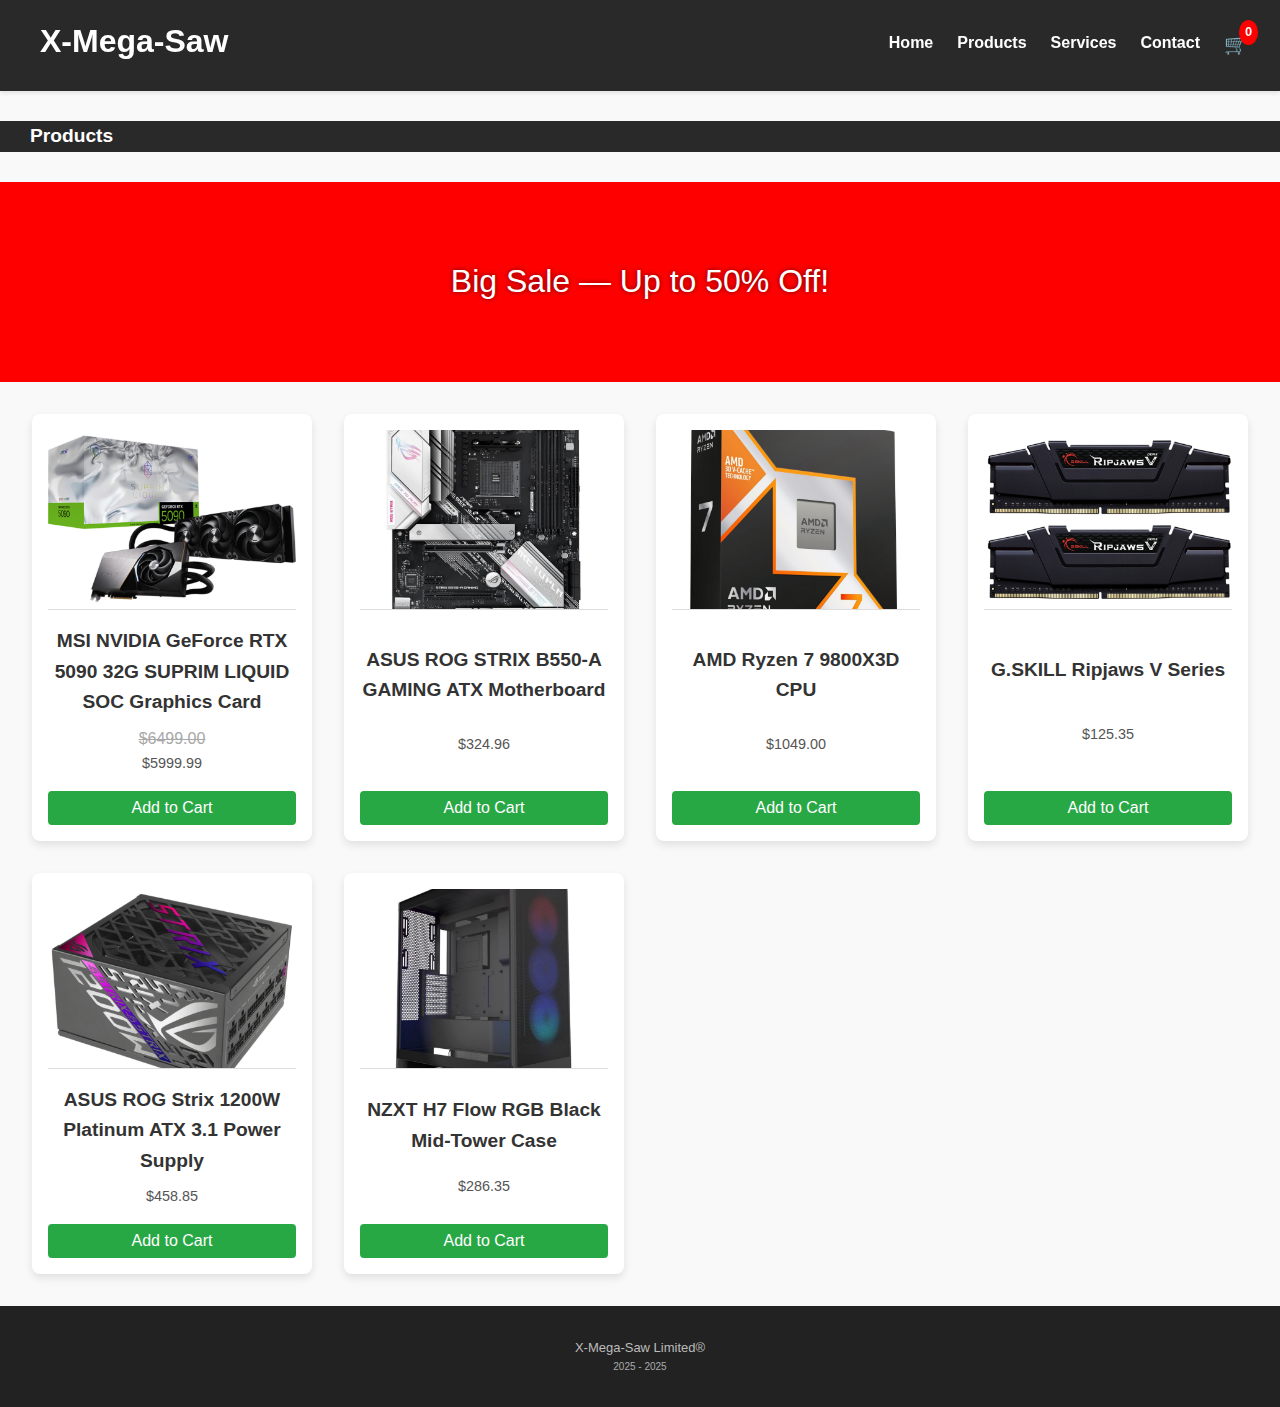
<file: Products.html>
<!DOCTYPE html>
<html lang="en">
    <head>
        <meta charset="UTF-8" />
        <meta name="viewport" content="width=device-width, initial-scale=1.0"/>
        <title>X-Mega-Saw - Products</title>
        <link rel="stylesheet" href="../CSS/CSS.css" />
    </head>
    <header class="modern-header">
    <h1> X-Mega-Saw </h1>
    <ul class="nav-links">
        <a href="Index.html">Home</a>
        <a href="Products.html">Products</a>
        <a href="Services.html">Services</a>
        <a href="Index.html#Contact">Contact</a>
        <div id="cart-icon">
          🛒 <span id="cart-count">0</span>
        </div>
    </ul>
    </header>
    <section>
        <div class="colour">
          <div class="subheader">
            Products
          </h1>
        </div>
    </section>
    <div class="hero">
      Big Sale — Up to 50% Off!
    </div>
    
    <section class="products" id="products">
      <div class="product">
        <img src="../Images/Products/MSI NVIDIA GeForce RTX 5090.jpg" alt="RTX 5090">
        <h3>MSI NVIDIA GeForce RTX 5090 32G SUPRIM LIQUID SOC Graphics Card</h3>
        <div class="oldprice">$6499.00</div> <p>$5999.99</p>
        <button onclick="addToCart('NVIDIA GeForce RTX 5090', 6499.00)">Add to Cart</button>
      </div>
      <div class="product">
        <img src="../Images/Products/ASUS ROG STRIX B550-A GAMING ATX.webp" alt="ASUS ROG STRIX B550-A GAMING ATX Motherboard">
        <h3>ASUS ROG STRIX B550-A GAMING ATX Motherboard</h3>
        <p>$324.96</p>
        <button onclick="addToCart('ASUS ROG STRIX B550-A', 324.96)">Add to Cart</button>
      </div>
      <div class="product">
        <img src="../Images/Products/AMD Ryzen 7 9800X3D.jpg" alt="AMD Ryzen 7 9800X3D CPU">
        <h3>AMD Ryzen 7 9800X3D CPU</h3>
        <p>$1049.00</p>
        <button onclick="addToCart('AMD Ryzen 7 9800X3D', 1049.00)">Add to Cart</button>
      </div>
      <div class="product">
        <img src="../Images/Products/G.SKILL Ripjaws V Series.webp" alt="G.SKILL Ripjaws V Series">
        <h3>G.SKILL Ripjaws V Series</h3>
        <p>$125.35</p>
        <button onclick="addToCart('G.SKILL Ripjaws V Series', 125.35)">Add to Cart</button>
      </div>
      <div class="product">
        <img src="../Images/Products/ASUS ROG Strix 1200W.jpg" alt="ASUS ROG Strix 1200W Platinum ATX 3.1 Power Supply">
        <h3>ASUS ROG Strix 1200W Platinum ATX 3.1 Power Supply</h3>
        <p>$458.85</p>
        <button onclick="addToCart('ASUS ROG Strix 1200W Platinum', 458.85)">Add to Cart</button>
      </div>
      <div class="product">
        <img src="../Images/Products/NZXT H7 Flow RGB Black Mid-Tower Case.jpg" alt="NZXT H7 Flow RGB Black Mid-Tower Case">
        <h3>NZXT H7 Flow RGB Black Mid-Tower Case</h3>
        <p>$286.35</p>
        <button onclick="addToCart('NZXT H7 Flow RGB', 286.35)">Add to Cart</button>
      </div>
    </section>
    <footer>
        <div class="footer">
          X-Mega-Saw Limited®
        </div>
        <div class="fineprint">
          2025 - 2025
        </div>
    </footer>
    <div id="cart-modal" class="hidden">
      <h2>Your Cart</h2>
      <ul id="cart-items"></ul>
      <p><strong>Total: $<span id="cart-total">0.00</span></strong></p>
      <button onclick="openCheckout()">Checkout</button>
      <button onclick="closeCart()">Close</button>
    </div>    
    <div id="checkout-modal" class="hidden">
      <h2>Checkout</h2>
      <form id="checkout-form">
        <label>
          Name:
          <input type="text" name="name" required />
        </label>
        <label>
          Email:
          <input type="email" name="email" required />
        </label>
        <label>
          Address:
          <textarea name="address" required></textarea>
        </label>
    
        <h3>Order Summary</h3>
        <ul id="checkout-summary"></ul>
        <p><strong>Total: $<span id="checkout-total">0.00</span></strong></p>
    
        <button type="submit">Submit Order</button>
        <button type="button" onclick="closeCheckout()">Cancel</button>
      </form>
    </div>
    <script>
      let cart = [];
    
      function addToCart(productName, price) {
        const existing = cart.find(item => item.name === productName);
        if (existing) {
          existing.qty += 1;
        } else {
          cart.push({ name: productName, price: price, qty: 1 });
        }
        updateCart();
      }
    
      function updateCart() {
        document.getElementById('cart-count').textContent = cart.length;

        const itemsList = document.getElementById('cart-items');
          itemsList.innerHTML = '';
            let total = 0;

        cart.forEach((item, index) => {
          const li = document.createElement('li');
            li.textContent = `${item.name} - $${item.price.toFixed(2)} `;

        const removeBtn = document.createElement('button');
        removeBtn.textContent = 'Remove';
        removeBtn.style.marginLeft = '10px';
        removeBtn.style.background = '#dc3545';
        removeBtn.style.color = 'white';
        removeBtn.style.border = 'none';
        removeBtn.style.padding = '0.3rem 0.6rem';
        removeBtn.style.cursor = 'pointer';
        removeBtn.style.fontSize = '0.8rem';

        removeBtn.onclick = () => {
          cart.splice(index, 1);
          updateCart();
        };

        li.appendChild(removeBtn);
        itemsList.appendChild(li);
        total += item.price;
      });

        document.getElementById('cart-total').textContent = total.toFixed(2);
      }
    
      function removeFromCart(productName) {
        cart = cart.filter(item => item.name !== productName);
        updateCart();
      }
    
      function openCart() {
        document.getElementById('cart-modal').classList.remove('hidden');
      }
    
      function closeCart() {
        document.getElementById('cart-modal').classList.add('hidden');
      }
    
      document.getElementById('cart-icon').addEventListener('click', openCart);
    
      function saveCart() {
        localStorage.setItem('cart', JSON.stringify(cart));
      }
    
      function loadCart() {
        const saved = localStorage.getItem('cart');
        if (saved) {
          cart = JSON.parse(saved);
          updateCart();
        }
      }
    
      window.onload = loadCart;
      const checkoutModal = document.getElementById('checkout-modal');
      const checkoutSummary = document.getElementById('checkout-summary');
      const checkoutTotal = document.getElementById('checkout-total');
      const checkoutForm = document.getElementById('checkout-form');
    
      function openCheckout() {
        document.getElementById('cart-modal').classList.add('hidden');
        checkoutSummary.innerHTML = '';
        let total = 0;
    
        cart.forEach(item => {
          const li = document.createElement('li');
          li.textContent = `${item.name} - $${item.price.toFixed(2)}`;
          checkoutSummary.appendChild(li);
          total += item.price;
        });
    
        checkoutTotal.textContent = total.toFixed(2);
        checkoutModal.classList.remove('hidden');
      }
    
      function closeCheckout() {
        checkoutModal.classList.add('hidden');
      }
    
      checkoutForm.addEventListener('submit', function(e) {
        e.preventDefault();
        alert("Order placed successfully!");
        cart = [];
        updateCart();
        checkoutForm.reset();
        closeCheckout();
      });
    </script>
</html>
</file>
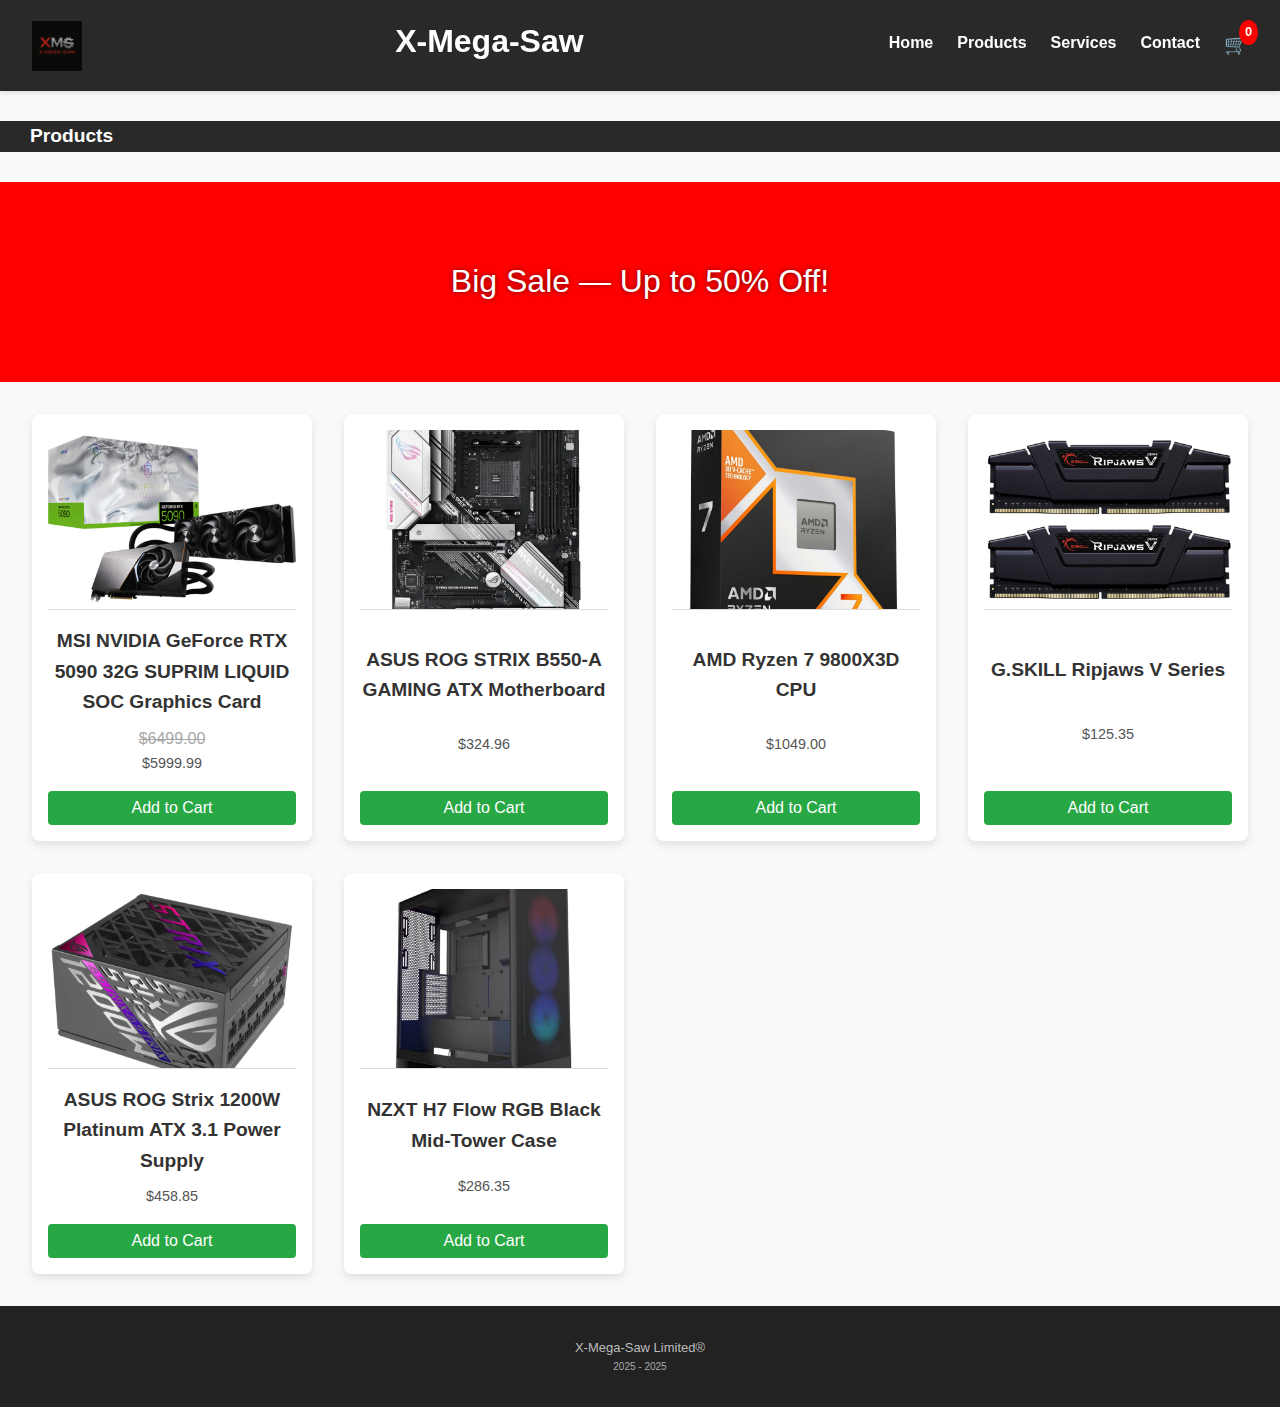
<file: products.html>
<!DOCTYPE html>
<html lang="en">
    <head>
        <meta charset="UTF-8" />
        <meta name="viewport" content="width=device-width, initial-scale=1.0"/>
        <title>X-Mega-Saw - Products</title>
        <link rel="stylesheet" href="CSS/CSS.css" />
    </head>
    <header class="modern-header">
      <img src="Images/Photo gallery/XMS-Logo.png" alt="Image not found." width="50">
      </img>
      <h1> X-Mega-Saw </h1>
      <ul class="nav-links">
        <a href="index.html">Home</a>
        <a href="products.html">Products</a>
        <a href="services.html">Services</a>
        <a href="index.html#Contact">Contact</a>
        <div id="cart-icon">
          🛒 <span id="cart-count">0</span>
        </div>
    </ul>
    </header>
    <section>
        <div class="colour">
          <div class="subheader">
            Products
          </h1>
        </div>
    </section>
    <div class="hero">
      Big Sale — Up to 50% Off!
    </div>
    
    <section class="products" id="products">
      <div class="product">
        <img src="Images/Products/MSI NVIDIA GeForce RTX 5090.jpg" alt="RTX 5090">
        <h3>MSI NVIDIA GeForce RTX 5090 32G SUPRIM LIQUID SOC Graphics Card</h3>
        <div class="oldprice">$6499.00</div> <p>$5999.99</p>
        <button onclick="addToCart('NVIDIA GeForce RTX 5090', 6499.00)">Add to Cart</button>
      </div>
      <div class="product">
        <img src="Images/Products/ASUS ROG STRIX B550-A GAMING ATX.webp" alt="ASUS ROG STRIX B550-A GAMING ATX Motherboard">
        <h3>ASUS ROG STRIX B550-A GAMING ATX Motherboard</h3>
        <p>$324.96</p>
        <button onclick="addToCart('ASUS ROG STRIX B550-A', 324.96)">Add to Cart</button>
      </div>
      <div class="product">
        <img src="Images/Products/AMD Ryzen 7 9800X3D.jpg" alt="AMD Ryzen 7 9800X3D CPU">
        <h3>AMD Ryzen 7 9800X3D CPU</h3>
        <p>$1049.00</p>
        <button onclick="addToCart('AMD Ryzen 7 9800X3D', 1049.00)">Add to Cart</button>
      </div>
      <div class="product">
        <img src="Images/Products/G.SKILL Ripjaws V Series.webp" alt="G.SKILL Ripjaws V Series">
        <h3>G.SKILL Ripjaws V Series</h3>
        <p>$125.35</p>
        <button onclick="addToCart('G.SKILL Ripjaws V Series', 125.35)">Add to Cart</button>
      </div>
      <div class="product">
        <img src="Images/Products/ASUS ROG Strix 1200W.jpg" alt="ASUS ROG Strix 1200W Platinum ATX 3.1 Power Supply">
        <h3>ASUS ROG Strix 1200W Platinum ATX 3.1 Power Supply</h3>
        <p>$458.85</p>
        <button onclick="addToCart('ASUS ROG Strix 1200W Platinum', 458.85)">Add to Cart</button>
      </div>
      <div class="product">
        <img src="Images/Products/NZXT H7 Flow RGB Black Mid-Tower Case.jpg" alt="NZXT H7 Flow RGB Black Mid-Tower Case">
        <h3>NZXT H7 Flow RGB Black Mid-Tower Case</h3>
        <p>$286.35</p>
        <button onclick="addToCart('NZXT H7 Flow RGB', 286.35)">Add to Cart</button>
      </div>
    </section>
    <footer>
        <div class="footer">
          X-Mega-Saw Limited®
        </div>
        <div class="fineprint">
          2025 - 2025
        </div>
    </footer>
    <div id="cart-modal" class="hidden">
      <h2>Your Cart</h2>
      <ul id="cart-items"></ul>
      <p><strong>Total: $<span id="cart-total">0.00</span></strong></p>
      <button onclick="openCheckout()">Checkout</button>
      <button onclick="closeCart()">Close</button>
    </div>    
    <div id="checkout-modal" class="hidden">
      <h2>Checkout</h2>
      <form id="checkout-form">
        <label>
          Name:
          <input type="text" name="name" required />
        </label>
        <label>
          Email:
          <input type="email" name="email" required />
        </label>
        <label>
          Address:
          <textarea name="address" required></textarea>
        </label>
    
        <h3>Order Summary</h3>
        <ul id="checkout-summary"></ul>
        <p><strong>Total: $<span id="checkout-total">0.00</span></strong></p>
    
        <button type="submit">Submit Order</button>
        <button type="button" onclick="closeCheckout()">Cancel</button>
      </form>
    </div>
    <script>
      let cart = [];
    
      function addToCart(productName, price) {
        const existing = cart.find(item => item.name === productName);
        if (existing) {
          existing.qty += 1;
        } else {
          cart.push({ name: productName, price: price, qty: 1 });
        }
        updateCart();
      }
    
      function updateCart() {
        document.getElementById('cart-count').textContent = cart.length;

        const itemsList = document.getElementById('cart-items');
          itemsList.innerHTML = '';
            let total = 0;

        cart.forEach((item, index) => {
          const li = document.createElement('li');
            li.textContent = `${item.name} - $${item.price.toFixed(2)} `;

        const removeBtn = document.createElement('button');
        removeBtn.textContent = 'Remove';
        removeBtn.style.marginLeft = '10px';
        removeBtn.style.background = '#dc3545';
        removeBtn.style.color = 'white';
        removeBtn.style.border = 'none';
        removeBtn.style.padding = '0.3rem 0.6rem';
        removeBtn.style.cursor = 'pointer';
        removeBtn.style.fontSize = '0.8rem';

        removeBtn.onclick = () => {
          cart.splice(index, 1);
          updateCart();
        };

        li.appendChild(removeBtn);
        itemsList.appendChild(li);
        total += item.price;
      });

        document.getElementById('cart-total').textContent = total.toFixed(2);
      }
    
      function removeFromCart(productName) {
        cart = cart.filter(item => item.name !== productName);
        updateCart();
      }
    
      function openCart() {
        document.getElementById('cart-modal').classList.remove('hidden');
      }
    
      function closeCart() {
        document.getElementById('cart-modal').classList.add('hidden');
      }
    
      document.getElementById('cart-icon').addEventListener('click', openCart);
    
      function saveCart() {
        localStorage.setItem('cart', JSON.stringify(cart));
      }
    
      function loadCart() {
        const saved = localStorage.getItem('cart');
        if (saved) {
          cart = JSON.parse(saved);
          updateCart();
        }
      }
    
      window.onload = loadCart;
      const checkoutModal = document.getElementById('checkout-modal');
      const checkoutSummary = document.getElementById('checkout-summary');
      const checkoutTotal = document.getElementById('checkout-total');
      const checkoutForm = document.getElementById('checkout-form');
    
      function openCheckout() {
        document.getElementById('cart-modal').classList.add('hidden');
        checkoutSummary.innerHTML = '';
        let total = 0;
    
        cart.forEach(item => {
          const li = document.createElement('li');
          li.textContent = `${item.name} - $${item.price.toFixed(2)}`;
          checkoutSummary.appendChild(li);
          total += item.price;
        });
    
        checkoutTotal.textContent = total.toFixed(2);
        checkoutModal.classList.remove('hidden');
      }
    
      function closeCheckout() {
        checkoutModal.classList.add('hidden');
      }
    
      checkoutForm.addEventListener('submit', function(e) {
        e.preventDefault();
        alert("Order placed successfully!");
        cart = [];
        updateCart();
        checkoutForm.reset();
        closeCheckout();
      });
    </script>
</html>
</file>
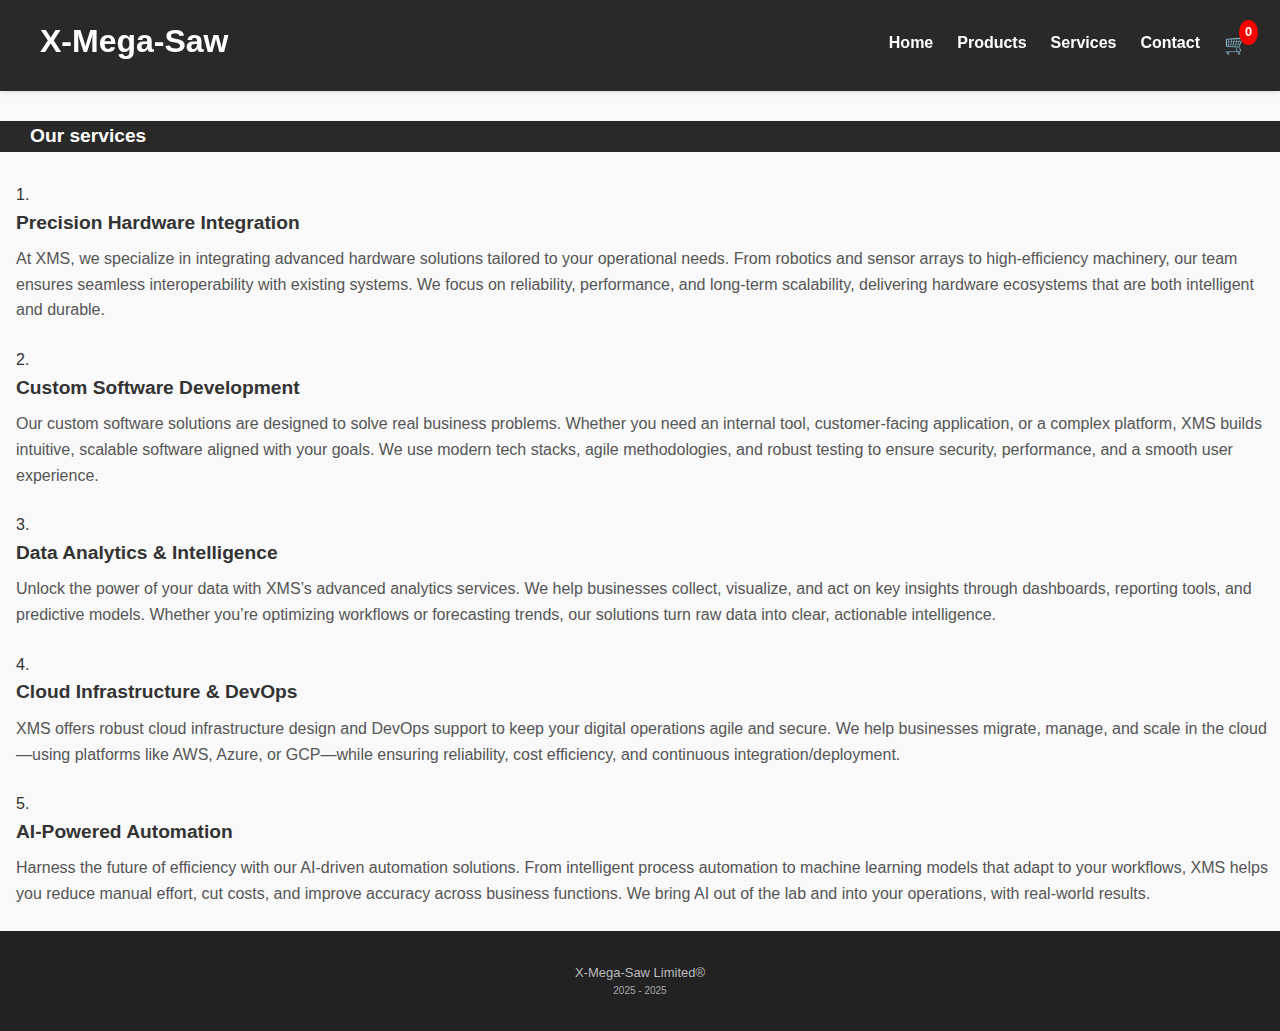
<file: Services.html>
<!DOCTYPE html>
<html lang="en">
    <head>
        <meta charset="UTF-8" />
        <meta name="viewport" content="width=device-width, initial-scale=1.0"/>
        <title>X-Mega-Saw - Services</title>
        <link rel="stylesheet" href="CSS/CSS.css" />
    </head>
    <header class="modern-header">
    <h1> X-Mega-Saw </h1>
    <ul class="nav-links">
        <a href="Index.html">Home</a>
        <a href="Products.html">Products</a>
        <a href="Services.html">Services</a>
        <a href="Index.html#Contact">Contact</a>
        <div id="cart-icon">
          🛒 <span id="cart-count">0</span>
        </div>
    </ul>
    </header>
    <section>
      <div class="colour">
        <div class="subheader">
          Our services
        </h1>
      </div>
    </section>
    <section>
      <ol class="xms-services-list">

        <li>
          <h3>Precision Hardware Integration</h3>
          <p>
            At XMS, we specialize in integrating advanced hardware solutions tailored to your operational needs. From robotics and sensor arrays to high-efficiency machinery, our team ensures seamless interoperability with existing systems. We focus on reliability, performance, and long-term scalability, delivering hardware ecosystems that are both intelligent and durable.
          </p>
        </li>
      
        <li>
          <h3>Custom Software Development</h3>
          <p>
            Our custom software solutions are designed to solve real business problems. Whether you need an internal tool, customer-facing application, or a complex platform, XMS builds intuitive, scalable software aligned with your goals. We use modern tech stacks, agile methodologies, and robust testing to ensure security, performance, and a smooth user experience.
          </p>
        </li>
      
        <li>
          <h3>Data Analytics & Intelligence</h3>
          <p>
            Unlock the power of your data with XMS’s advanced analytics services. We help businesses collect, visualize, and act on key insights through dashboards, reporting tools, and predictive models. Whether you’re optimizing workflows or forecasting trends, our solutions turn raw data into clear, actionable intelligence.
          </p>
        </li>
      
        <li>
          <h3>Cloud Infrastructure & DevOps</h3>
          <p>
            XMS offers robust cloud infrastructure design and DevOps support to keep your digital operations agile and secure. We help businesses migrate, manage, and scale in the cloud—using platforms like AWS, Azure, or GCP—while ensuring reliability, cost efficiency, and continuous integration/deployment.
          </p>
        </li>
      
        <li>
          <h3>AI-Powered Automation</h3>
          <p>
            Harness the future of efficiency with our AI-driven automation solutions. From intelligent process automation to machine learning models that adapt to your workflows, XMS helps you reduce manual effort, cut costs, and improve accuracy across business functions. We bring AI out of the lab and into your operations, with real-world results.
          </p>
        </li>
      
      </ol>      
    </section>
    <footer>
        <div class="footer">
            X-Mega-Saw Limited®
        </div>
        <div class="fineprint">
            2025 - 2025
        </div>
    </footer>
    <div id="cart-modal" class="hidden">
      <h2>Your Cart</h2>
      <ul id="cart-items"></ul>
      <p><strong>Total: $<span id="cart-total">0.00</span></strong></p>
      <button onclick="openCheckout()">Checkout</button>
      <button onclick="closeCart()">Close</button>
    </div>    
    <div id="checkout-modal" class="hidden">
      <h2>Checkout</h2>
      <form id="checkout-form">
        <label>
          Name:
          <input type="text" name="name" required />
        </label>
        <label>
          Email:
          <input type="email" name="email" required />
        </label>
        <label>
          Address:
          <textarea name="address" required></textarea>
        </label>
    
        <h3>Order Summary</h3>
        <ul id="checkout-summary"></ul>
        <p><strong>Total: $<span id="checkout-total">0.00</span></strong></p>
    
        <button type="submit">Submit Order</button>
        <button type="button" onclick="closeCheckout()">Cancel</button>
      </form>
    </div>
    <script>
      let cart = [];
    
      function addToCart(productName, price) {
        const existing = cart.find(item => item.name === productName);
        if (existing) {
          existing.qty += 1;
        } else {
          cart.push({ name: productName, price: price, qty: 1 });
        }
        updateCart();
      }
    
      function updateCart() {
        document.getElementById('cart-count').textContent = cart.length;

        const itemsList = document.getElementById('cart-items');
          itemsList.innerHTML = '';
            let total = 0;

        cart.forEach((item, index) => {
          const li = document.createElement('li');
            li.textContent = `${item.name} - $${item.price.toFixed(2)} `;

        const removeBtn = document.createElement('button');
        removeBtn.textContent = 'Remove';
        removeBtn.style.marginLeft = '10px';
        removeBtn.style.background = '#dc3545';
        removeBtn.style.color = 'white';
        removeBtn.style.border = 'none';
        removeBtn.style.padding = '0.3rem 0.6rem';
        removeBtn.style.cursor = 'pointer';
        removeBtn.style.fontSize = '0.8rem';

        removeBtn.onclick = () => {
          cart.splice(index, 1);
          updateCart();
        };

        li.appendChild(removeBtn);
        itemsList.appendChild(li);
        total += item.price;
      });

  document.getElementById('cart-total').textContent = total.toFixed(2);
}
    
      function removeFromCart(productName) {
        cart = cart.filter(item => item.name !== productName);
        updateCart();
      }
    
      function openCart() {
        document.getElementById('cart-modal').classList.remove('hidden');
      }
    
      function closeCart() {
        document.getElementById('cart-modal').classList.add('hidden');
      }
    
      document.getElementById('cart-icon').addEventListener('click', openCart);
    
      function saveCart() {
        localStorage.setItem('cart', JSON.stringify(cart));
      }
    
      function loadCart() {
        const saved = localStorage.getItem('cart');
        if (saved) {
          cart = JSON.parse(saved);
          updateCart();
        }
      }
    
      window.onload = loadCart;
      const checkoutModal = document.getElementById('checkout-modal');
      const checkoutSummary = document.getElementById('checkout-summary');
      const checkoutTotal = document.getElementById('checkout-total');
      const checkoutForm = document.getElementById('checkout-form');
    
      function openCheckout() {
        document.getElementById('cart-modal').classList.add('hidden');
        checkoutSummary.innerHTML = '';
        let total = 0;
    
        cart.forEach(item => {
          const li = document.createElement('li');
          const textSpan = document.createElement('span');
          textSpan.innerHTML = `${item.name} - <strong>$${item.price.toFixed(2)}</strong>`;
          li.appendChild(textSpan);
          li.appendChild(removeBtn);
          
          checkoutSummary.appendChild(li);
          total += item.price;
        });
    
        checkoutTotal.textContent = total.toFixed(2);
        checkoutModal.classList.remove('hidden');
      }
    
      function closeCheckout() {
        checkoutModal.classList.add('hidden');
      }
    
      checkoutForm.addEventListener('submit', function(e) {
        e.preventDefault();
        alert("Order placed successfully!");
        cart = [];
        updateCart();
        checkoutForm.reset();
        closeCheckout();
      });
    </script>
</html>
</file>
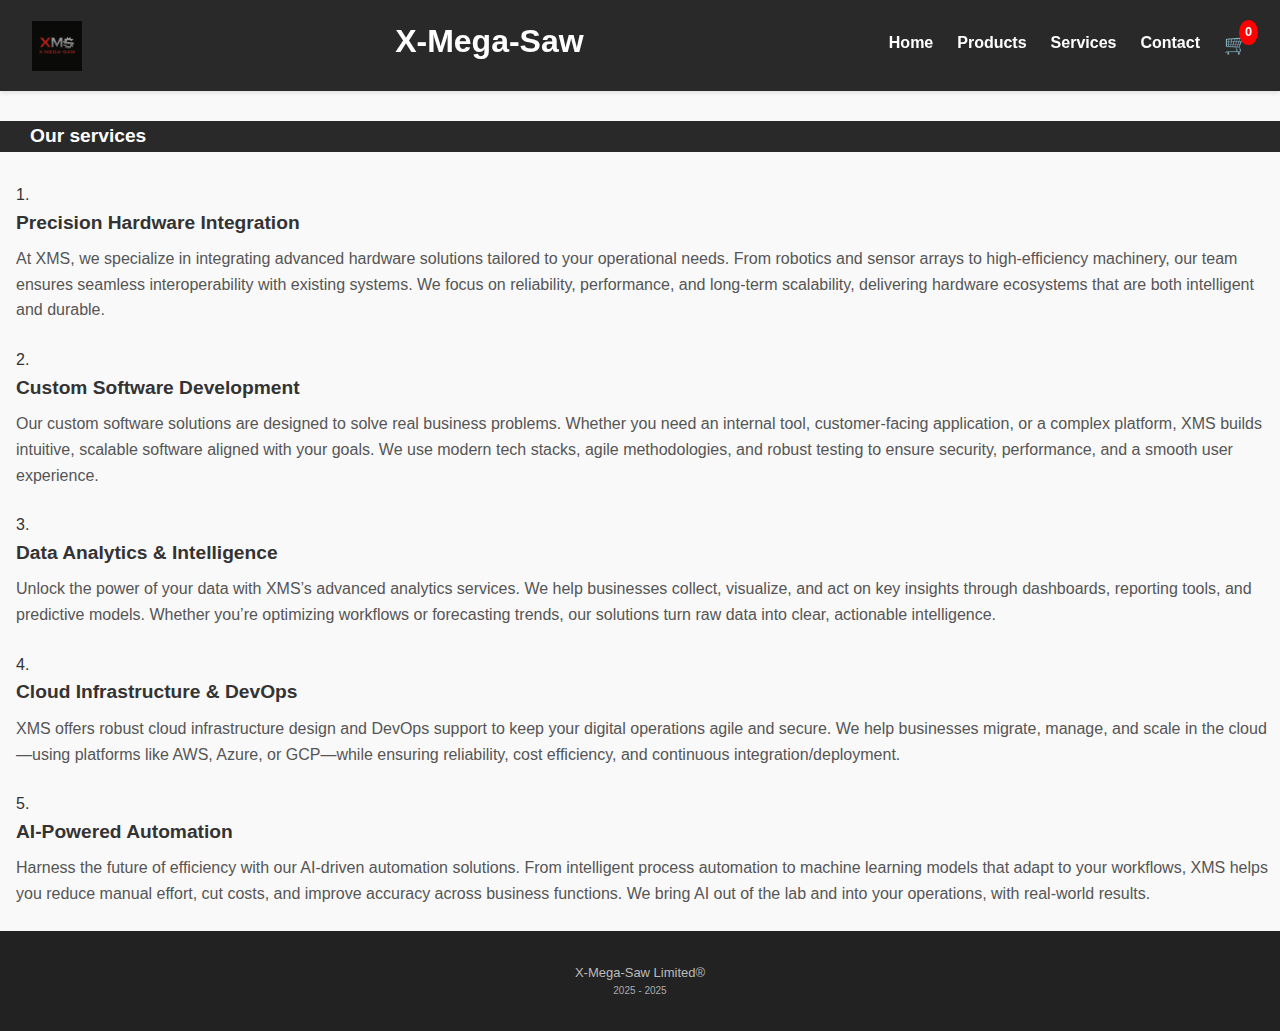
<file: services.html>
<!DOCTYPE html>
<html lang="en">
    <head>
        <meta charset="UTF-8" />
        <meta name="viewport" content="width=device-width, initial-scale=1.0"/>
        <title>X-Mega-Saw - Services</title>
        <link rel="stylesheet" href="CSS/CSS.css" />
    </head>
    <header class="modern-header">
      <img src="Images/Photo gallery/XMS-Logo.png" alt="Image not found." width="50">
      </img>
      <h1> X-Mega-Saw </h1>
      <ul class="nav-links">
        <a href="index.html">Home</a>
        <a href="products.html">Products</a>
        <a href="services.html">Services</a>
        <a href="index.html#Contact">Contact</a>
        <div id="cart-icon">
          🛒 <span id="cart-count">0</span>
        </div>
    </ul>
    </header>
    <section>
      <div class="colour">
        <div class="subheader">
          Our services
        </h1>
      </div>
    </section>
    <section>
      <ol class="xms-services-list">

        <li>
          <h3>Precision Hardware Integration</h3>
          <p>
            At XMS, we specialize in integrating advanced hardware solutions tailored to your operational needs. From robotics and sensor arrays to high-efficiency machinery, our team ensures seamless interoperability with existing systems. We focus on reliability, performance, and long-term scalability, delivering hardware ecosystems that are both intelligent and durable.
          </p>
        </li>
      
        <li>
          <h3>Custom Software Development</h3>
          <p>
            Our custom software solutions are designed to solve real business problems. Whether you need an internal tool, customer-facing application, or a complex platform, XMS builds intuitive, scalable software aligned with your goals. We use modern tech stacks, agile methodologies, and robust testing to ensure security, performance, and a smooth user experience.
          </p>
        </li>
      
        <li>
          <h3>Data Analytics & Intelligence</h3>
          <p>
            Unlock the power of your data with XMS’s advanced analytics services. We help businesses collect, visualize, and act on key insights through dashboards, reporting tools, and predictive models. Whether you’re optimizing workflows or forecasting trends, our solutions turn raw data into clear, actionable intelligence.
          </p>
        </li>
      
        <li>
          <h3>Cloud Infrastructure & DevOps</h3>
          <p>
            XMS offers robust cloud infrastructure design and DevOps support to keep your digital operations agile and secure. We help businesses migrate, manage, and scale in the cloud—using platforms like AWS, Azure, or GCP—while ensuring reliability, cost efficiency, and continuous integration/deployment.
          </p>
        </li>
      
        <li>
          <h3>AI-Powered Automation</h3>
          <p>
            Harness the future of efficiency with our AI-driven automation solutions. From intelligent process automation to machine learning models that adapt to your workflows, XMS helps you reduce manual effort, cut costs, and improve accuracy across business functions. We bring AI out of the lab and into your operations, with real-world results.
          </p>
        </li>
      
      </ol>      
    </section>
    <footer>
        <div class="footer">
            X-Mega-Saw Limited®
        </div>
        <div class="fineprint">
            2025 - 2025
        </div>
    </footer>
    <div id="cart-modal" class="hidden">
      <h2>Your Cart</h2>
      <ul id="cart-items"></ul>
      <p><strong>Total: $<span id="cart-total">0.00</span></strong></p>
      <button onclick="openCheckout()">Checkout</button>
      <button onclick="closeCart()">Close</button>
    </div>    
    <div id="checkout-modal" class="hidden">
      <h2>Checkout</h2>
      <form id="checkout-form">
        <label>
          Name:
          <input type="text" name="name" required />
        </label>
        <label>
          Email:
          <input type="email" name="email" required />
        </label>
        <label>
          Address:
          <textarea name="address" required></textarea>
        </label>
    
        <h3>Order Summary</h3>
        <ul id="checkout-summary"></ul>
        <p><strong>Total: $<span id="checkout-total">0.00</span></strong></p>
    
        <button type="submit">Submit Order</button>
        <button type="button" onclick="closeCheckout()">Cancel</button>
      </form>
    </div>
    <script>
      let cart = [];
    
      function addToCart(productName, price) {
        const existing = cart.find(item => item.name === productName);
        if (existing) {
          existing.qty += 1;
        } else {
          cart.push({ name: productName, price: price, qty: 1 });
        }
        updateCart();
      }
    
      function updateCart() {
        document.getElementById('cart-count').textContent = cart.length;

        const itemsList = document.getElementById('cart-items');
          itemsList.innerHTML = '';
            let total = 0;

        cart.forEach((item, index) => {
          const li = document.createElement('li');
            li.textContent = `${item.name} - $${item.price.toFixed(2)} `;

        const removeBtn = document.createElement('button');
        removeBtn.textContent = 'Remove';
        removeBtn.style.marginLeft = '10px';
        removeBtn.style.background = '#dc3545';
        removeBtn.style.color = 'white';
        removeBtn.style.border = 'none';
        removeBtn.style.padding = '0.3rem 0.6rem';
        removeBtn.style.cursor = 'pointer';
        removeBtn.style.fontSize = '0.8rem';

        removeBtn.onclick = () => {
          cart.splice(index, 1);
          updateCart();
        };

        li.appendChild(removeBtn);
        itemsList.appendChild(li);
        total += item.price;
      });

  document.getElementById('cart-total').textContent = total.toFixed(2);
}
    
      function removeFromCart(productName) {
        cart = cart.filter(item => item.name !== productName);
        updateCart();
      }
    
      function openCart() {
        document.getElementById('cart-modal').classList.remove('hidden');
      }
    
      function closeCart() {
        document.getElementById('cart-modal').classList.add('hidden');
      }
    
      document.getElementById('cart-icon').addEventListener('click', openCart);
    
      function saveCart() {
        localStorage.setItem('cart', JSON.stringify(cart));
      }
    
      function loadCart() {
        const saved = localStorage.getItem('cart');
        if (saved) {
          cart = JSON.parse(saved);
          updateCart();
        }
      }
    
      window.onload = loadCart;
      const checkoutModal = document.getElementById('checkout-modal');
      const checkoutSummary = document.getElementById('checkout-summary');
      const checkoutTotal = document.getElementById('checkout-total');
      const checkoutForm = document.getElementById('checkout-form');
    
      function openCheckout() {
        document.getElementById('cart-modal').classList.add('hidden');
        checkoutSummary.innerHTML = '';
        let total = 0;
    
        cart.forEach(item => {
          const li = document.createElement('li');
          const textSpan = document.createElement('span');
          textSpan.innerHTML = `${item.name} - <strong>$${item.price.toFixed(2)}</strong>`;
          li.appendChild(textSpan);
          li.appendChild(removeBtn);
          
          checkoutSummary.appendChild(li);
          total += item.price;
        });
    
        checkoutTotal.textContent = total.toFixed(2);
        checkoutModal.classList.remove('hidden');
      }
    
      function closeCheckout() {
        checkoutModal.classList.add('hidden');
      }
    
      checkoutForm.addEventListener('submit', function(e) {
        e.preventDefault();
        alert("Order placed successfully!");
        cart = [];
        updateCart();
        checkoutForm.reset();
        closeCheckout();
      });
    </script>
</html>
</file>
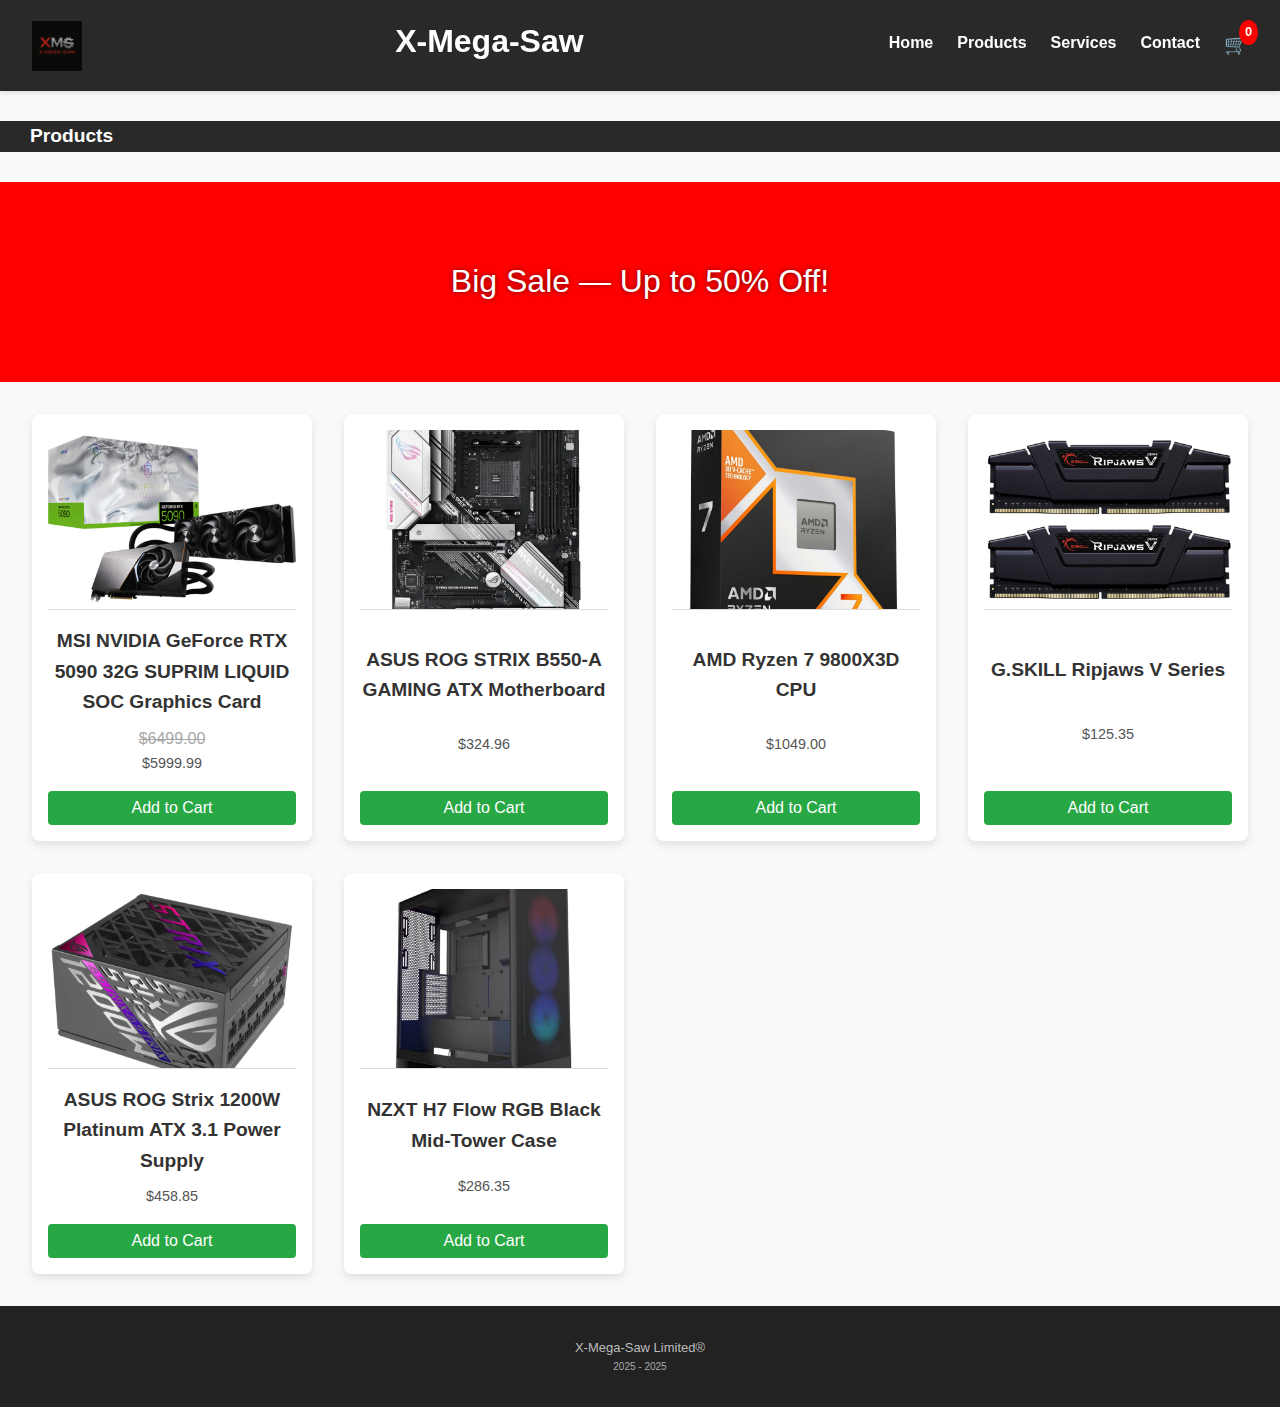
<file: CSS/Products.html>
<!DOCTYPE html>
<html lang="en">
    <head>
        <meta charset="UTF-8" />
        <meta name="viewport" content="width=device-width, initial-scale=1.0"/>
        <title>X-Mega-Saw - Products</title>
        <link rel="stylesheet" href="CSS/CSS.css" />
    </head>
    <header class="modern-header">
      <img src="Images/Photo gallery/XMS-Logo.png" alt="Image not found." width="50">
      </img>
      <h1> X-Mega-Saw </h1>
      <ul class="nav-links">
        <a href="Index.html">Home</a>
        <a href="Products.html">Products</a>
        <a href="Services.html">Services</a>
        <a href="Index.html#Contact">Contact</a>
        <div id="cart-icon">
          🛒 <span id="cart-count">0</span>
        </div>
    </ul>
    </header>
    <section>
        <div class="colour">
          <div class="subheader">
            Products
          </h1>
        </div>
    </section>
    <div class="hero">
      Big Sale — Up to 50% Off!
    </div>
    
    <section class="products" id="products">
      <div class="product">
        <img src="Images/Products/MSI NVIDIA GeForce RTX 5090.jpg" alt="RTX 5090">
        <h3>MSI NVIDIA GeForce RTX 5090 32G SUPRIM LIQUID SOC Graphics Card</h3>
        <div class="oldprice">$6499.00</div> <p>$5999.99</p>
        <button onclick="addToCart('NVIDIA GeForce RTX 5090', 6499.00)">Add to Cart</button>
      </div>
      <div class="product">
        <img src="Images/Products/ASUS ROG STRIX B550-A GAMING ATX.webp" alt="ASUS ROG STRIX B550-A GAMING ATX Motherboard">
        <h3>ASUS ROG STRIX B550-A GAMING ATX Motherboard</h3>
        <p>$324.96</p>
        <button onclick="addToCart('ASUS ROG STRIX B550-A', 324.96)">Add to Cart</button>
      </div>
      <div class="product">
        <img src="Images/Products/AMD Ryzen 7 9800X3D.jpg" alt="AMD Ryzen 7 9800X3D CPU">
        <h3>AMD Ryzen 7 9800X3D CPU</h3>
        <p>$1049.00</p>
        <button onclick="addToCart('AMD Ryzen 7 9800X3D', 1049.00)">Add to Cart</button>
      </div>
      <div class="product">
        <img src="Images/Products/G.SKILL Ripjaws V Series.webp" alt="G.SKILL Ripjaws V Series">
        <h3>G.SKILL Ripjaws V Series</h3>
        <p>$125.35</p>
        <button onclick="addToCart('G.SKILL Ripjaws V Series', 125.35)">Add to Cart</button>
      </div>
      <div class="product">
        <img src="Images/Products/ASUS ROG Strix 1200W.jpg" alt="ASUS ROG Strix 1200W Platinum ATX 3.1 Power Supply">
        <h3>ASUS ROG Strix 1200W Platinum ATX 3.1 Power Supply</h3>
        <p>$458.85</p>
        <button onclick="addToCart('ASUS ROG Strix 1200W Platinum', 458.85)">Add to Cart</button>
      </div>
      <div class="product">
        <img src="Images/Products/NZXT H7 Flow RGB Black Mid-Tower Case.jpg" alt="NZXT H7 Flow RGB Black Mid-Tower Case">
        <h3>NZXT H7 Flow RGB Black Mid-Tower Case</h3>
        <p>$286.35</p>
        <button onclick="addToCart('NZXT H7 Flow RGB', 286.35)">Add to Cart</button>
      </div>
    </section>
    <footer>
        <div class="footer">
          X-Mega-Saw Limited®
        </div>
        <div class="fineprint">
          2025 - 2025
        </div>
    </footer>
    <div id="cart-modal" class="hidden">
      <h2>Your Cart</h2>
      <ul id="cart-items"></ul>
      <p><strong>Total: $<span id="cart-total">0.00</span></strong></p>
      <button onclick="openCheckout()">Checkout</button>
      <button onclick="closeCart()">Close</button>
    </div>    
    <div id="checkout-modal" class="hidden">
      <h2>Checkout</h2>
      <form id="checkout-form">
        <label>
          Name:
          <input type="text" name="name" required />
        </label>
        <label>
          Email:
          <input type="email" name="email" required />
        </label>
        <label>
          Address:
          <textarea name="address" required></textarea>
        </label>
    
        <h3>Order Summary</h3>
        <ul id="checkout-summary"></ul>
        <p><strong>Total: $<span id="checkout-total">0.00</span></strong></p>
    
        <button type="submit">Submit Order</button>
        <button type="button" onclick="closeCheckout()">Cancel</button>
      </form>
    </div>
    <script>
      let cart = [];
    
      function addToCart(productName, price) {
        const existing = cart.find(item => item.name === productName);
        if (existing) {
          existing.qty += 1;
        } else {
          cart.push({ name: productName, price: price, qty: 1 });
        }
        updateCart();
      }
    
      function updateCart() {
        document.getElementById('cart-count').textContent = cart.length;

        const itemsList = document.getElementById('cart-items');
          itemsList.innerHTML = '';
            let total = 0;

        cart.forEach((item, index) => {
          const li = document.createElement('li');
            li.textContent = `${item.name} - $${item.price.toFixed(2)} `;

        const removeBtn = document.createElement('button');
        removeBtn.textContent = 'Remove';
        removeBtn.style.marginLeft = '10px';
        removeBtn.style.background = '#dc3545';
        removeBtn.style.color = 'white';
        removeBtn.style.border = 'none';
        removeBtn.style.padding = '0.3rem 0.6rem';
        removeBtn.style.cursor = 'pointer';
        removeBtn.style.fontSize = '0.8rem';

        removeBtn.onclick = () => {
          cart.splice(index, 1);
          updateCart();
        };

        li.appendChild(removeBtn);
        itemsList.appendChild(li);
        total += item.price;
      });

        document.getElementById('cart-total').textContent = total.toFixed(2);
      }
    
      function removeFromCart(productName) {
        cart = cart.filter(item => item.name !== productName);
        updateCart();
      }
    
      function openCart() {
        document.getElementById('cart-modal').classList.remove('hidden');
      }
    
      function closeCart() {
        document.getElementById('cart-modal').classList.add('hidden');
      }
    
      document.getElementById('cart-icon').addEventListener('click', openCart);
    
      function saveCart() {
        localStorage.setItem('cart', JSON.stringify(cart));
      }
    
      function loadCart() {
        const saved = localStorage.getItem('cart');
        if (saved) {
          cart = JSON.parse(saved);
          updateCart();
        }
      }
    
      window.onload = loadCart;
      const checkoutModal = document.getElementById('checkout-modal');
      const checkoutSummary = document.getElementById('checkout-summary');
      const checkoutTotal = document.getElementById('checkout-total');
      const checkoutForm = document.getElementById('checkout-form');
    
      function openCheckout() {
        document.getElementById('cart-modal').classList.add('hidden');
        checkoutSummary.innerHTML = '';
        let total = 0;
    
        cart.forEach(item => {
          const li = document.createElement('li');
          li.textContent = `${item.name} - $${item.price.toFixed(2)}`;
          checkoutSummary.appendChild(li);
          total += item.price;
        });
    
        checkoutTotal.textContent = total.toFixed(2);
        checkoutModal.classList.remove('hidden');
      }
    
      function closeCheckout() {
        checkoutModal.classList.add('hidden');
      }
    
      checkoutForm.addEventListener('submit', function(e) {
        e.preventDefault();
        alert("Order placed successfully!");
        cart = [];
        updateCart();
        checkoutForm.reset();
        closeCheckout();
      });
    </script>
</html>
</file>
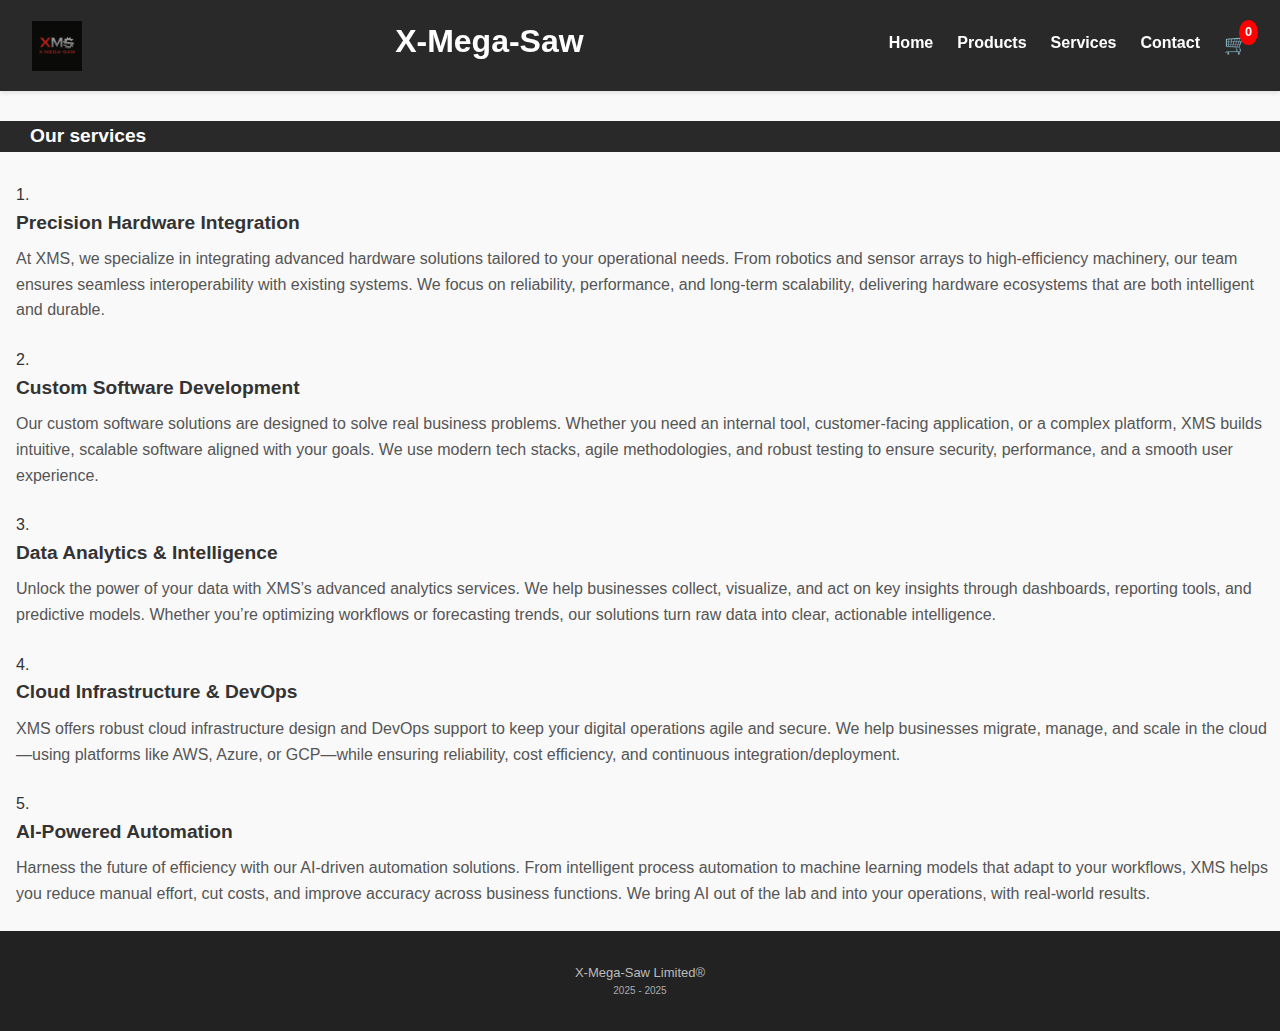
<file: CSS/Services.html>
<!DOCTYPE html>
<html lang="en">
    <head>
        <meta charset="UTF-8" />
        <meta name="viewport" content="width=device-width, initial-scale=1.0"/>
        <title>X-Mega-Saw - Services</title>
        <link rel="stylesheet" href="CSS/CSS.css" />
    </head>
    <header class="modern-header">
      <img src="Images/Photo gallery/XMS-Logo.png" alt="Image not found." width="50">
      </img>
      <h1> X-Mega-Saw </h1>
      <ul class="nav-links">
        <a href="Index.html">Home</a>
        <a href="Products.html">Products</a>
        <a href="Services.html">Services</a>
        <a href="Index.html#Contact">Contact</a>
        <div id="cart-icon">
          🛒 <span id="cart-count">0</span>
        </div>
    </ul>
    </header>
    <section>
      <div class="colour">
        <div class="subheader">
          Our services
        </h1>
      </div>
    </section>
    <section>
      <ol class="xms-services-list">

        <li>
          <h3>Precision Hardware Integration</h3>
          <p>
            At XMS, we specialize in integrating advanced hardware solutions tailored to your operational needs. From robotics and sensor arrays to high-efficiency machinery, our team ensures seamless interoperability with existing systems. We focus on reliability, performance, and long-term scalability, delivering hardware ecosystems that are both intelligent and durable.
          </p>
        </li>
      
        <li>
          <h3>Custom Software Development</h3>
          <p>
            Our custom software solutions are designed to solve real business problems. Whether you need an internal tool, customer-facing application, or a complex platform, XMS builds intuitive, scalable software aligned with your goals. We use modern tech stacks, agile methodologies, and robust testing to ensure security, performance, and a smooth user experience.
          </p>
        </li>
      
        <li>
          <h3>Data Analytics & Intelligence</h3>
          <p>
            Unlock the power of your data with XMS’s advanced analytics services. We help businesses collect, visualize, and act on key insights through dashboards, reporting tools, and predictive models. Whether you’re optimizing workflows or forecasting trends, our solutions turn raw data into clear, actionable intelligence.
          </p>
        </li>
      
        <li>
          <h3>Cloud Infrastructure & DevOps</h3>
          <p>
            XMS offers robust cloud infrastructure design and DevOps support to keep your digital operations agile and secure. We help businesses migrate, manage, and scale in the cloud—using platforms like AWS, Azure, or GCP—while ensuring reliability, cost efficiency, and continuous integration/deployment.
          </p>
        </li>
      
        <li>
          <h3>AI-Powered Automation</h3>
          <p>
            Harness the future of efficiency with our AI-driven automation solutions. From intelligent process automation to machine learning models that adapt to your workflows, XMS helps you reduce manual effort, cut costs, and improve accuracy across business functions. We bring AI out of the lab and into your operations, with real-world results.
          </p>
        </li>
      
      </ol>      
    </section>
    <footer>
        <div class="footer">
            X-Mega-Saw Limited®
        </div>
        <div class="fineprint">
            2025 - 2025
        </div>
    </footer>
    <div id="cart-modal" class="hidden">
      <h2>Your Cart</h2>
      <ul id="cart-items"></ul>
      <p><strong>Total: $<span id="cart-total">0.00</span></strong></p>
      <button onclick="openCheckout()">Checkout</button>
      <button onclick="closeCart()">Close</button>
    </div>    
    <div id="checkout-modal" class="hidden">
      <h2>Checkout</h2>
      <form id="checkout-form">
        <label>
          Name:
          <input type="text" name="name" required />
        </label>
        <label>
          Email:
          <input type="email" name="email" required />
        </label>
        <label>
          Address:
          <textarea name="address" required></textarea>
        </label>
    
        <h3>Order Summary</h3>
        <ul id="checkout-summary"></ul>
        <p><strong>Total: $<span id="checkout-total">0.00</span></strong></p>
    
        <button type="submit">Submit Order</button>
        <button type="button" onclick="closeCheckout()">Cancel</button>
      </form>
    </div>
    <script>
      let cart = [];
    
      function addToCart(productName, price) {
        const existing = cart.find(item => item.name === productName);
        if (existing) {
          existing.qty += 1;
        } else {
          cart.push({ name: productName, price: price, qty: 1 });
        }
        updateCart();
      }
    
      function updateCart() {
        document.getElementById('cart-count').textContent = cart.length;

        const itemsList = document.getElementById('cart-items');
          itemsList.innerHTML = '';
            let total = 0;

        cart.forEach((item, index) => {
          const li = document.createElement('li');
            li.textContent = `${item.name} - $${item.price.toFixed(2)} `;

        const removeBtn = document.createElement('button');
        removeBtn.textContent = 'Remove';
        removeBtn.style.marginLeft = '10px';
        removeBtn.style.background = '#dc3545';
        removeBtn.style.color = 'white';
        removeBtn.style.border = 'none';
        removeBtn.style.padding = '0.3rem 0.6rem';
        removeBtn.style.cursor = 'pointer';
        removeBtn.style.fontSize = '0.8rem';

        removeBtn.onclick = () => {
          cart.splice(index, 1);
          updateCart();
        };

        li.appendChild(removeBtn);
        itemsList.appendChild(li);
        total += item.price;
      });

  document.getElementById('cart-total').textContent = total.toFixed(2);
}
    
      function removeFromCart(productName) {
        cart = cart.filter(item => item.name !== productName);
        updateCart();
      }
    
      function openCart() {
        document.getElementById('cart-modal').classList.remove('hidden');
      }
    
      function closeCart() {
        document.getElementById('cart-modal').classList.add('hidden');
      }
    
      document.getElementById('cart-icon').addEventListener('click', openCart);
    
      function saveCart() {
        localStorage.setItem('cart', JSON.stringify(cart));
      }
    
      function loadCart() {
        const saved = localStorage.getItem('cart');
        if (saved) {
          cart = JSON.parse(saved);
          updateCart();
        }
      }
    
      window.onload = loadCart;
      const checkoutModal = document.getElementById('checkout-modal');
      const checkoutSummary = document.getElementById('checkout-summary');
      const checkoutTotal = document.getElementById('checkout-total');
      const checkoutForm = document.getElementById('checkout-form');
    
      function openCheckout() {
        document.getElementById('cart-modal').classList.add('hidden');
        checkoutSummary.innerHTML = '';
        let total = 0;
    
        cart.forEach(item => {
          const li = document.createElement('li');
          const textSpan = document.createElement('span');
          textSpan.innerHTML = `${item.name} - <strong>$${item.price.toFixed(2)}</strong>`;
          li.appendChild(textSpan);
          li.appendChild(removeBtn);
          
          checkoutSummary.appendChild(li);
          total += item.price;
        });
    
        checkoutTotal.textContent = total.toFixed(2);
        checkoutModal.classList.remove('hidden');
      }
    
      function closeCheckout() {
        checkoutModal.classList.add('hidden');
      }
    
      checkoutForm.addEventListener('submit', function(e) {
        e.preventDefault();
        alert("Order placed successfully!");
        cart = [];
        updateCart();
        checkoutForm.reset();
        closeCheckout();
      });
    </script>
</html>
</file>
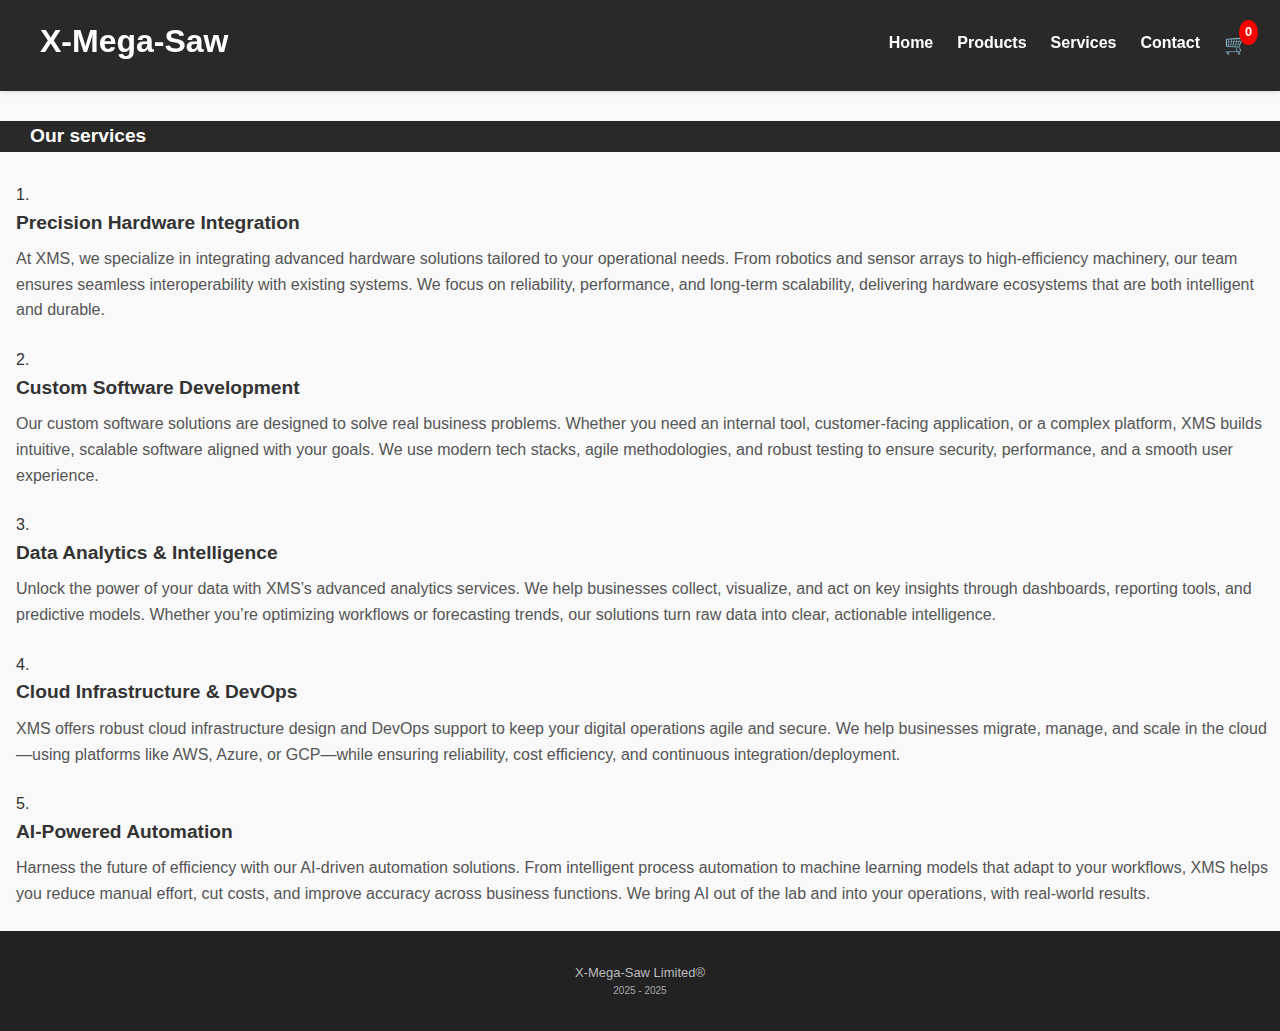
<file: Docs/Services.html>
<!DOCTYPE html>
<html lang="en">
    <head>
        <meta charset="UTF-8" />
        <meta name="viewport" content="width=device-width, initial-scale=1.0"/>
        <title>X-Mega-Saw - Services</title>
        <link rel="stylesheet" href="../CSS/CSS.css" />
    </head>
    <header class="modern-header">
    <h1> X-Mega-Saw </h1>
    <ul class="nav-links">
        <a href="Index.html">Home</a>
        <a href="Products.html">Products</a>
        <a href="Services.html">Services</a>
        <a href="Index.html#Contact">Contact</a>
        <div id="cart-icon">
          🛒 <span id="cart-count">0</span>
        </div>
    </ul>
    </header>
    <section>
      <div class="colour">
        <div class="subheader">
          Our services
        </h1>
      </div>
    </section>
    <section>
      <ol class="xms-services-list">

        <li>
          <h3>Precision Hardware Integration</h3>
          <p>
            At XMS, we specialize in integrating advanced hardware solutions tailored to your operational needs. From robotics and sensor arrays to high-efficiency machinery, our team ensures seamless interoperability with existing systems. We focus on reliability, performance, and long-term scalability, delivering hardware ecosystems that are both intelligent and durable.
          </p>
        </li>
      
        <li>
          <h3>Custom Software Development</h3>
          <p>
            Our custom software solutions are designed to solve real business problems. Whether you need an internal tool, customer-facing application, or a complex platform, XMS builds intuitive, scalable software aligned with your goals. We use modern tech stacks, agile methodologies, and robust testing to ensure security, performance, and a smooth user experience.
          </p>
        </li>
      
        <li>
          <h3>Data Analytics & Intelligence</h3>
          <p>
            Unlock the power of your data with XMS’s advanced analytics services. We help businesses collect, visualize, and act on key insights through dashboards, reporting tools, and predictive models. Whether you’re optimizing workflows or forecasting trends, our solutions turn raw data into clear, actionable intelligence.
          </p>
        </li>
      
        <li>
          <h3>Cloud Infrastructure & DevOps</h3>
          <p>
            XMS offers robust cloud infrastructure design and DevOps support to keep your digital operations agile and secure. We help businesses migrate, manage, and scale in the cloud—using platforms like AWS, Azure, or GCP—while ensuring reliability, cost efficiency, and continuous integration/deployment.
          </p>
        </li>
      
        <li>
          <h3>AI-Powered Automation</h3>
          <p>
            Harness the future of efficiency with our AI-driven automation solutions. From intelligent process automation to machine learning models that adapt to your workflows, XMS helps you reduce manual effort, cut costs, and improve accuracy across business functions. We bring AI out of the lab and into your operations, with real-world results.
          </p>
        </li>
      
      </ol>      
    </section>
    <footer>
        <div class="footer">
            X-Mega-Saw Limited®
        </div>
        <div class="fineprint">
            2025 - 2025
        </div>
    </footer>
    <div id="cart-modal" class="hidden">
      <h2>Your Cart</h2>
      <ul id="cart-items"></ul>
      <p><strong>Total: $<span id="cart-total">0.00</span></strong></p>
      <button onclick="openCheckout()">Checkout</button>
      <button onclick="closeCart()">Close</button>
    </div>    
    <div id="checkout-modal" class="hidden">
      <h2>Checkout</h2>
      <form id="checkout-form">
        <label>
          Name:
          <input type="text" name="name" required />
        </label>
        <label>
          Email:
          <input type="email" name="email" required />
        </label>
        <label>
          Address:
          <textarea name="address" required></textarea>
        </label>
    
        <h3>Order Summary</h3>
        <ul id="checkout-summary"></ul>
        <p><strong>Total: $<span id="checkout-total">0.00</span></strong></p>
    
        <button type="submit">Submit Order</button>
        <button type="button" onclick="closeCheckout()">Cancel</button>
      </form>
    </div>
    <script>
      let cart = [];
    
      function addToCart(productName, price) {
        const existing = cart.find(item => item.name === productName);
        if (existing) {
          existing.qty += 1;
        } else {
          cart.push({ name: productName, price: price, qty: 1 });
        }
        updateCart();
      }
    
      function updateCart() {
        document.getElementById('cart-count').textContent = cart.length;

        const itemsList = document.getElementById('cart-items');
          itemsList.innerHTML = '';
            let total = 0;

        cart.forEach((item, index) => {
          const li = document.createElement('li');
            li.textContent = `${item.name} - $${item.price.toFixed(2)} `;

        const removeBtn = document.createElement('button');
        removeBtn.textContent = 'Remove';
        removeBtn.style.marginLeft = '10px';
        removeBtn.style.background = '#dc3545';
        removeBtn.style.color = 'white';
        removeBtn.style.border = 'none';
        removeBtn.style.padding = '0.3rem 0.6rem';
        removeBtn.style.cursor = 'pointer';
        removeBtn.style.fontSize = '0.8rem';

        removeBtn.onclick = () => {
          cart.splice(index, 1);
          updateCart();
        };

        li.appendChild(removeBtn);
        itemsList.appendChild(li);
        total += item.price;
      });

  document.getElementById('cart-total').textContent = total.toFixed(2);
}
    
      function removeFromCart(productName) {
        cart = cart.filter(item => item.name !== productName);
        updateCart();
      }
    
      function openCart() {
        document.getElementById('cart-modal').classList.remove('hidden');
      }
    
      function closeCart() {
        document.getElementById('cart-modal').classList.add('hidden');
      }
    
      document.getElementById('cart-icon').addEventListener('click', openCart);
    
      function saveCart() {
        localStorage.setItem('cart', JSON.stringify(cart));
      }
    
      function loadCart() {
        const saved = localStorage.getItem('cart');
        if (saved) {
          cart = JSON.parse(saved);
          updateCart();
        }
      }
    
      window.onload = loadCart;
      const checkoutModal = document.getElementById('checkout-modal');
      const checkoutSummary = document.getElementById('checkout-summary');
      const checkoutTotal = document.getElementById('checkout-total');
      const checkoutForm = document.getElementById('checkout-form');
    
      function openCheckout() {
        document.getElementById('cart-modal').classList.add('hidden');
        checkoutSummary.innerHTML = '';
        let total = 0;
    
        cart.forEach(item => {
          const li = document.createElement('li');
          const textSpan = document.createElement('span');
          textSpan.innerHTML = `${item.name} - <strong>$${item.price.toFixed(2)}</strong>`;
          li.appendChild(textSpan);
          li.appendChild(removeBtn);
          
          checkoutSummary.appendChild(li);
          total += item.price;
        });
    
        checkoutTotal.textContent = total.toFixed(2);
        checkoutModal.classList.remove('hidden');
      }
    
      function closeCheckout() {
        checkoutModal.classList.add('hidden');
      }
    
      checkoutForm.addEventListener('submit', function(e) {
        e.preventDefault();
        alert("Order placed successfully!");
        cart = [];
        updateCart();
        checkoutForm.reset();
        closeCheckout();
      });
    </script>
</html>
</file>
<file: CSS/CSS.css>
* {
  margin: 0;
  padding: 0;
  box-sizing: border-box;
}

body {
font-family: 'Trebuchet MS', 'Lucida Sans Unicode', 'Lucida Grande', 'Lucida Sans', Arial, sans-serif;
line-height: 1.6;
background-color: #f9f9f9;
color: #333;
padding: 0;
margin: 0;
}

header {
  background-color: #333;
  color: white;
  padding: 1rem;
}

header h1 {
  margin-bottom: 0.5rem;
  margin-left: 0.5rem;
}


nav ul {
  list-style: none;
  display: flex;
  gap: 1rem;
}

nav a {
  color: white;
  text-decoration: none;
}

nav a:hover {
  text-decoration: underline;
}

main {
  padding: 2rem;
  background: white;
  min-height: 60vh;
}

footer {
  background-color: #333;
  color: white;
  text-align: center;
  padding: 1rem;
}
.modern-header {
  display: flex;
  justify-content: space-between;
  align-items: center;
  background-color: #222;
  color: white;
  padding: 1rem 2rem;
  box-shadow: 0 2px 4px rgba(0, 0, 0, 0.1);
  position: sticky;
  top: 0;
  background-color: #292929;
  box-shadow: offset-x offset-y blur-radius color;
}
.nav-links {
  list-style: none;
  display: flex;
  gap: 1.5rem;
  margin: 0;
  padding: 0;
  font-weight: bolder;
}

.nav-links a {
  color: white;
  text-decoration: none;
  font-weight: 500;
  transition: color 0.3s;
  transition: margin-right 0.3s ease-in-out;
  font-weight: bolder;
}

.nav-link-page a{
  color: white;
  text-decoration: none;
  font-weight: 500;
  transition: color 0.3s;
}

.nav-links a:hover {
  color: #cccccc;
  transition: margin-right 0.3s ease-in-out;
  margin-right: 10px;
}

.body {
  margin: 20px;
  font-size: medium;
}
.subheader {
  margin: 30px;
  font-size: larger;
  font-weight: bold;
  color: #ffffff;
}
.colour {
  background-color: #292929;  
}

.nav-link-page {
  display: flex;
  font-size: x-large;
  font-weight: bold;
  justify-content: center;
  align-items: center;
  list-style: none;
  gap: 1.5rem;
  margin: 0;
  padding: 0;
  transition: font-size 0.3s ease-in-out;
  color: #ffffff;

}
  .nav-link-page a:hover {
    transition: font-size 0.3s ease-in-out;
    font-size: xx-large;
    color: #cccccc;
  }

.map {
  display: flex;
  justify-content: center;
  align-items: center;
  margin: 2rem auto;
}

.fineprint {
  font-size: x-small;
  text-align: center;
  color: #aaaaaa;
}

.footer {
  font-size: small;
  text-align: center;
}

.horizontal-scroll {
  display: flex;
  overflow-x: auto;
  scroll-snap-type: x mandatory;
  scroll-behavior: smooth;
  width: 100vw;
  height: 75vh;
}

.scroll-item {
  flex: 0 0 100%;
  scroll-snap-align: start;
  display: flex;
  justify-content: center;
  align-items: center;
  font-size: 2rem;
  background: #222;
}

.carousel-wrapper {
  position: relative;
  width: 99vw;
  height: 75vh;
  overflow: hidden;
}

.scroll-container {
  display: flex;
  overflow-x: auto;
  scroll-snap-type: x mandatory;
  scroll-behavior: smooth;
  width: 100%;
  height: 100%;

  -ms-overflow-style: none;
  scrollbar-width: none;
}

.scroll-container::-webkit-scrollbar {
  display: none;
}

.scroll-item {
  flex: 0 0 100%;
  scroll-snap-align: start;
  display: flex;
  justify-content: left;
  align-items: left;
  font-size: 3rem;
  color: white;
  padding-left: 100px;
  background-position: center;
  background-size: cover;
  
}

.scroll-item:nth-child(1) { background-image: url(../Images/backround-NVIDIA.jpg); }
.scroll-item:nth-child(2) { background-image: url(../Images/backround-ASUS.jpg); }
.scroll-item:nth-child(3) { background-image: url(../Images/backround-AMD.jpg); }
.scroll-item:nth-child(4) { background-image: url(../Images/backround-OMEN.jpg); }

.arrow {
  position: absolute;
  top: 50%;
  transform: translateY(-50%);
  background: rgba(0, 0, 0, 0.5);
  color: white;
  border: none;
  font-size: 2rem;
  padding: 0.5rem 1rem;
  cursor: pointer;
  z-index: 10;
}

.arrow.left { left: 10px; }
.arrow.right { right: 10px; }

.arrow:hover {
  background: rgba(0, 0, 0, 0.7);
}

.scroll-img {
  flex: 0 0 100%;
  scroll-snap-align: start;
  display: flex;
  justify-content: right;
  align-items: right;
  padding-right: 400px;
}

aside {
  width: 30%;
  padding-left: 15px;
  margin-left: 15px;
  float: right;
  font-style: italic;
  background-color: lightgray;
}

.hero {
  background: red;
  height: 200px;
  display: flex;
  align-items: center;
  justify-content: center;
  color: white;
  text-shadow: 0 0 5px rgba(0,0,0,0.6);
  font-size: 2rem;
}

.products {
  display: grid;
  grid-template-columns: repeat(auto-fit, minmax(220px, 1fr));
  gap: 2rem;
  padding: 2rem;
}

.product {
  display: flex;
  flex-direction: column;
  justify-content: space-between;
  background: white;
  border-radius: 8px;
  box-shadow: 0 4px 8px rgba(0,0,0,0.1);
  overflow: hidden;
  padding: 1rem;
  text-align: center;
  transition: transform 0.3s ease;
  height: 100%;
}

.product:hover {
  transform: scale(1.02);
}

.product img {
  max-width: 100%;
  height: 180px;
  object-fit: cover;
  border-bottom: 1px solid #ddd;
  margin-bottom: 1rem;
}

.product h3 {
  font-size: 1.2rem;
  margin-bottom: 0.5rem;
}

.product p {
  font-size: 0.9rem;
  color: #555;
  margin-bottom: 1rem;
}

.product button {
  background: #28a745;
  color: white;
  border: none;
  padding: 0.5rem 1rem;
  border-radius: 4px;
  cursor: pointer;
}

.product button:hover {
  background: #218838;
}

.title {
  padding: 20px;
  color: #222;
  font-size: larger;
  font-weight: bolder;
}

#cart-icon {
  cursor: pointer;
  font-size: 1.2rem;
  position: relative;
}

#cart-count {
  background: red;
  color: white;
  padding: 2px 6px;
  border-radius: 50%;
  font-size: 0.8rem;
  position: absolute;
  top: -10px;
  right: -10px;
}

.products {
  display: grid;
  grid-template-columns: repeat(auto-fit, minmax(220px, 1fr));
  gap: 2rem;
  padding: 2rem;
}

.product {
  display: flex;
  flex-direction: column;
  justify-content: space-between;
  background: white;
  border-radius: 8px;
  box-shadow: 0 4px 8px rgba(0,0,0,0.1);
  overflow: hidden;
  padding: 1rem;
  text-align: center;
  transition: transform 0.3s ease;
}

.product:hover {
  transform: scale(1.02);
}

.product img {
  max-width: 100%;
  height: 180px;
  object-fit: cover;
  border-bottom: 1px solid #ddd;
  margin-bottom: 1rem;
}

.product-info {
  margin-top: auto;
  display: flex;
  flex-direction: column;
  gap: 0.5rem;
}

.product-info h3 {
  font-size: 1.1rem;
  color: #222;
}

.product-info p {
  font-weight: bold;
  font-size: 1rem;
  color: #28a745;
}

.product button {
  background: #28a745;
  color: white;
  border: none;
  padding: 0.5rem 1rem;
  border-radius: 4px;
  cursor: pointer;
}

.product button:hover {
  background: #218838;
}

#cart-modal {
  position: fixed;
  top: 15%;
  left: 90%;
  transform: translateX(-50%);
  background: white;
  border: 1px solid #ccc;
  padding: 1rem;
  width: 300px;
  box-shadow: 0 0 15px rgba(0,0,0,0.3);
  z-index: 1000;
}

.hidden {
  display: none;
}

#cart-items {
  list-style: none;
  padding: 0;
  margin-bottom: 1rem;
}

.cart-item {
  display: flex;
  justify-content: space-between;
  margin-bottom: 0.5rem;
}

footer {
  text-align: center;
  padding: 2rem;
  background: #222;
  color: #bbb;
}

#checkout-modal {
  position: fixed;
  top: 15%;
  left: 90%;
  transform: translateX(-50%);
  background: white;
  padding: 2rem;
  border: 1px solid #ccc;
  width: 320px;
  z-index: 1001;
  box-shadow: 0 0 20px rgba(0, 0, 0, 0.3);
}

#checkout-modal input,
#checkout-modal textarea {
  width: 100%;
  margin: 0.5rem 0 1rem;
  padding: 0.5rem;
  font-size: 1rem;
}

#checkout-summary {
  list-style: none;
  padding-left: 0;
}

#checkout-modal button {
  margin-right: 1rem;
}

#cart-items button {
  margin-left: 10px;
  background-color: #dc3545;
  color: white;
  border: none;
  border-radius: 4px;
  padding: 2px 6px;
  cursor: pointer;
  align-items: end;
}

#cart-items li {
  display: flex;
  justify-content: space-between;
  align-items: center;
  margin-bottom: 0.5rem;
}

button {
  font-family: inherit;
  font-size: 1rem;
  padding: 0.5rem 1rem;
  border: none;
  border-radius: 6px;
  cursor: pointer;
  transition: background-color 0.3s ease;
}

#cart-items li span {
  flex: 1;
}

.xms-services-list {
  counter-reset: service-counter;
  list-style: decimal inside;
  padding-left: 1rem;
}

.xms-services-list li {
  margin-bottom: 1.5rem;
}

.xms-services-list h3 {
  margin: 0 0 0.5rem;
  font-size: 1.2rem;
  color: #333;
}

.xms-services-list p {
  margin: 0;
  color: #555;
  font-size: 1rem;
  line-height: 1.6;
}

.contact-table {
  width: 100%;
  border-collapse: collapse;
  font-family: Arial, sans-serif;
  font-size: 1rem;
  margin-top: 2rem;
}

.contact-table th,
.contact-table td {
  border: 1px solid #ddd;
  padding: 0.75rem;
  text-align: left;
}

.contact-table th {
  background-color: #f0f0f0;
  font-weight: bold;
}

.contact-table tr:nth-child(even) {
  background-color: #fafafa;
}

.contact-table a {
  color: #007BFF;
  text-decoration: none;
}

.contact-table a:hover {
  text-decoration: underline;
}

.oldprice {
  color: #a8a8a8;
  text-decoration: line-through;
}
</file>
<file: CSS/CSS/CSS.css>
* {
  margin: 0;
  padding: 0;
  box-sizing: border-box;
}

body {
font-family: 'Trebuchet MS', 'Lucida Sans Unicode', 'Lucida Grande', 'Lucida Sans', Arial, sans-serif;
line-height: 1.6;
background-color: #f9f9f9;
color: #333;
padding: 0;
margin: 0;
}

header {
  background-color: #333;
  color: white;
  padding: 1rem;
}

header h1 {
  margin-bottom: 0.5rem;
  margin-left: 0.5rem;
}


nav ul {
  list-style: none;
  display: flex;
  gap: 1rem;
}

nav a {
  color: white;
  text-decoration: none;
}

nav a:hover {
  text-decoration: underline;
}

main {
  padding: 2rem;
  background: white;
  min-height: 60vh;
}

footer {
  background-color: #333;
  color: white;
  text-align: center;
  padding: 1rem;
}
.modern-header {
  display: flex;
  justify-content: space-between;
  align-items: center;
  background-color: #222;
  color: white;
  padding: 1rem 2rem;
  box-shadow: 0 2px 4px rgba(0, 0, 0, 0.1);
  position: sticky;
  top: 0;
  background-color: #292929;
  box-shadow: offset-x offset-y blur-radius color;
}
.nav-links {
  list-style: none;
  display: flex;
  gap: 1.5rem;
  margin: 0;
  padding: 0;
  font-weight: bolder;
}

.nav-links a {
  color: white;
  text-decoration: none;
  font-weight: 500;
  transition: color 0.3s;
  transition: margin-right 0.3s ease-in-out;
  font-weight: bolder;
}

.nav-link-page a{
  color: white;
  text-decoration: none;
  font-weight: 500;
  transition: color 0.3s;
}

.nav-links a:hover {
  color: #cccccc;
  transition: margin-right 0.3s ease-in-out;
  margin-right: 10px;
}

.body {
  margin: 20px;
  font-size: medium;
}
.subheader {
  margin: 30px;
  font-size: larger;
  font-weight: bold;
  color: #ffffff;
}
.colour {
  background-color: #292929;  
}

.nav-link-page {
  display: flex;
  font-size: x-large;
  font-weight: bold;
  justify-content: center;
  align-items: center;
  list-style: none;
  gap: 1.5rem;
  margin: 0;
  padding: 0;
  transition: font-size 0.3s ease-in-out;
  color: #ffffff;

}
  .nav-link-page a:hover {
    transition: font-size 0.3s ease-in-out;
    font-size: xx-large;
    color: #cccccc;
  }

.map {
  display: flex;
  justify-content: center;
  align-items: center;
  margin: 2rem auto;
}

.fineprint {
  font-size: x-small;
  text-align: center;
  color: #aaaaaa;
}

.footer {
  font-size: small;
  text-align: center;
}

.horizontal-scroll {
  display: flex;
  overflow-x: auto;
  scroll-snap-type: x mandatory;
  scroll-behavior: smooth;
  width: 100vw;
  height: 75vh;
}

.scroll-item {
  flex: 0 0 100%;
  scroll-snap-align: start;
  display: flex;
  justify-content: center;
  align-items: center;
  font-size: 2rem;
  background: #222;
}

.carousel-wrapper {
  position: relative;
  width: 99vw;
  height: 75vh;
  overflow: hidden;
}

.scroll-container {
  display: flex;
  overflow-x: auto;
  scroll-snap-type: x mandatory;
  scroll-behavior: smooth;
  width: 100%;
  height: 100%;

  -ms-overflow-style: none;
  scrollbar-width: none;
}

.scroll-container::-webkit-scrollbar {
  display: none;
}

.scroll-item {
  flex: 0 0 100%;
  scroll-snap-align: start;
  display: flex;
  justify-content: left;
  align-items: left;
  font-size: 3rem;
  color: white;
  padding-left: 100px;
  background-position: center;
  background-size: cover;
  
}

.scroll-item:nth-child(1) { background-image: url(../Images/backround-NVIDIA.jpg); }
.scroll-item:nth-child(2) { background-image: url(../Images/backround-ASUS.jpg); }
.scroll-item:nth-child(3) { background-image: url(../Images/backround-AMD.jpg); }
.scroll-item:nth-child(4) { background-image: url(../Images/backround-OMEN.jpg); }

.arrow {
  position: absolute;
  top: 50%;
  transform: translateY(-50%);
  background: rgba(0, 0, 0, 0.5);
  color: white;
  border: none;
  font-size: 2rem;
  padding: 0.5rem 1rem;
  cursor: pointer;
  z-index: 10;
}

.arrow.left { left: 10px; }
.arrow.right { right: 10px; }

.arrow:hover {
  background: rgba(0, 0, 0, 0.7);
}

.scroll-img {
  flex: 0 0 100%;
  scroll-snap-align: start;
  display: flex;
  justify-content: right;
  align-items: right;
  padding-right: 400px;
}

aside {
  width: 30%;
  padding-left: 15px;
  margin-left: 15px;
  float: right;
  font-style: italic;
  background-color: lightgray;
}

.hero {
  background: red;
  height: 200px;
  display: flex;
  align-items: center;
  justify-content: center;
  color: white;
  text-shadow: 0 0 5px rgba(0,0,0,0.6);
  font-size: 2rem;
}

.products {
  display: grid;
  grid-template-columns: repeat(auto-fit, minmax(220px, 1fr));
  gap: 2rem;
  padding: 2rem;
}

.product {
  display: flex;
  flex-direction: column;
  justify-content: space-between;
  background: white;
  border-radius: 8px;
  box-shadow: 0 4px 8px rgba(0,0,0,0.1);
  overflow: hidden;
  padding: 1rem;
  text-align: center;
  transition: transform 0.3s ease;
  height: 100%;
}

.product:hover {
  transform: scale(1.02);
}

.product img {
  max-width: 100%;
  height: 180px;
  object-fit: cover;
  border-bottom: 1px solid #ddd;
  margin-bottom: 1rem;
}

.product h3 {
  font-size: 1.2rem;
  margin-bottom: 0.5rem;
}

.product p {
  font-size: 0.9rem;
  color: #555;
  margin-bottom: 1rem;
}

.product button {
  background: #28a745;
  color: white;
  border: none;
  padding: 0.5rem 1rem;
  border-radius: 4px;
  cursor: pointer;
}

.product button:hover {
  background: #218838;
}

.title {
  padding: 20px;
  color: #222;
  font-size: larger;
  font-weight: bolder;
}

#cart-icon {
  cursor: pointer;
  font-size: 1.2rem;
  position: relative;
}

#cart-count {
  background: red;
  color: white;
  padding: 2px 6px;
  border-radius: 50%;
  font-size: 0.8rem;
  position: absolute;
  top: -10px;
  right: -10px;
}

.products {
  display: grid;
  grid-template-columns: repeat(auto-fit, minmax(220px, 1fr));
  gap: 2rem;
  padding: 2rem;
}

.product {
  display: flex;
  flex-direction: column;
  justify-content: space-between;
  background: white;
  border-radius: 8px;
  box-shadow: 0 4px 8px rgba(0,0,0,0.1);
  overflow: hidden;
  padding: 1rem;
  text-align: center;
  transition: transform 0.3s ease;
}

.product:hover {
  transform: scale(1.02);
}

.product img {
  max-width: 100%;
  height: 180px;
  object-fit: cover;
  border-bottom: 1px solid #ddd;
  margin-bottom: 1rem;
}

.product-info {
  margin-top: auto;
  display: flex;
  flex-direction: column;
  gap: 0.5rem;
}

.product-info h3 {
  font-size: 1.1rem;
  color: #222;
}

.product-info p {
  font-weight: bold;
  font-size: 1rem;
  color: #28a745;
}

.product button {
  background: #28a745;
  color: white;
  border: none;
  padding: 0.5rem 1rem;
  border-radius: 4px;
  cursor: pointer;
}

.product button:hover {
  background: #218838;
}

#cart-modal {
  position: fixed;
  top: 15%;
  left: 90%;
  transform: translateX(-50%);
  background: white;
  border: 1px solid #ccc;
  padding: 1rem;
  width: 300px;
  box-shadow: 0 0 15px rgba(0,0,0,0.3);
  z-index: 1000;
}

.hidden {
  display: none;
}

#cart-items {
  list-style: none;
  padding: 0;
  margin-bottom: 1rem;
}

.cart-item {
  display: flex;
  justify-content: space-between;
  margin-bottom: 0.5rem;
}

footer {
  text-align: center;
  padding: 2rem;
  background: #222;
  color: #bbb;
}

#checkout-modal {
  position: fixed;
  top: 15%;
  left: 90%;
  transform: translateX(-50%);
  background: white;
  padding: 2rem;
  border: 1px solid #ccc;
  width: 320px;
  z-index: 1001;
  box-shadow: 0 0 20px rgba(0, 0, 0, 0.3);
}

#checkout-modal input,
#checkout-modal textarea {
  width: 100%;
  margin: 0.5rem 0 1rem;
  padding: 0.5rem;
  font-size: 1rem;
}

#checkout-summary {
  list-style: none;
  padding-left: 0;
}

#checkout-modal button {
  margin-right: 1rem;
}

#cart-items button {
  margin-left: 10px;
  background-color: #dc3545;
  color: white;
  border: none;
  border-radius: 4px;
  padding: 2px 6px;
  cursor: pointer;
  align-items: end;
}

#cart-items li {
  display: flex;
  justify-content: space-between;
  align-items: center;
  margin-bottom: 0.5rem;
}

button {
  font-family: inherit;
  font-size: 1rem;
  padding: 0.5rem 1rem;
  border: none;
  border-radius: 6px;
  cursor: pointer;
  transition: background-color 0.3s ease;
}

#cart-items li span {
  flex: 1;
}

.xms-services-list {
  counter-reset: service-counter;
  list-style: decimal inside;
  padding-left: 1rem;
}

.xms-services-list li {
  margin-bottom: 1.5rem;
}

.xms-services-list h3 {
  margin: 0 0 0.5rem;
  font-size: 1.2rem;
  color: #333;
}

.xms-services-list p {
  margin: 0;
  color: #555;
  font-size: 1rem;
  line-height: 1.6;
}

.contact-table {
  width: 100%;
  border-collapse: collapse;
  font-family: Arial, sans-serif;
  font-size: 1rem;
  margin-top: 2rem;
}

.contact-table th,
.contact-table td {
  border: 1px solid #ddd;
  padding: 0.75rem;
  text-align: left;
}

.contact-table th {
  background-color: #f0f0f0;
  font-weight: bold;
}

.contact-table tr:nth-child(even) {
  background-color: #fafafa;
}

.contact-table a {
  color: #007BFF;
  text-decoration: none;
}

.contact-table a:hover {
  text-decoration: underline;
}

.oldprice {
  color: #a8a8a8;
  text-decoration: line-through;
}
</file>
